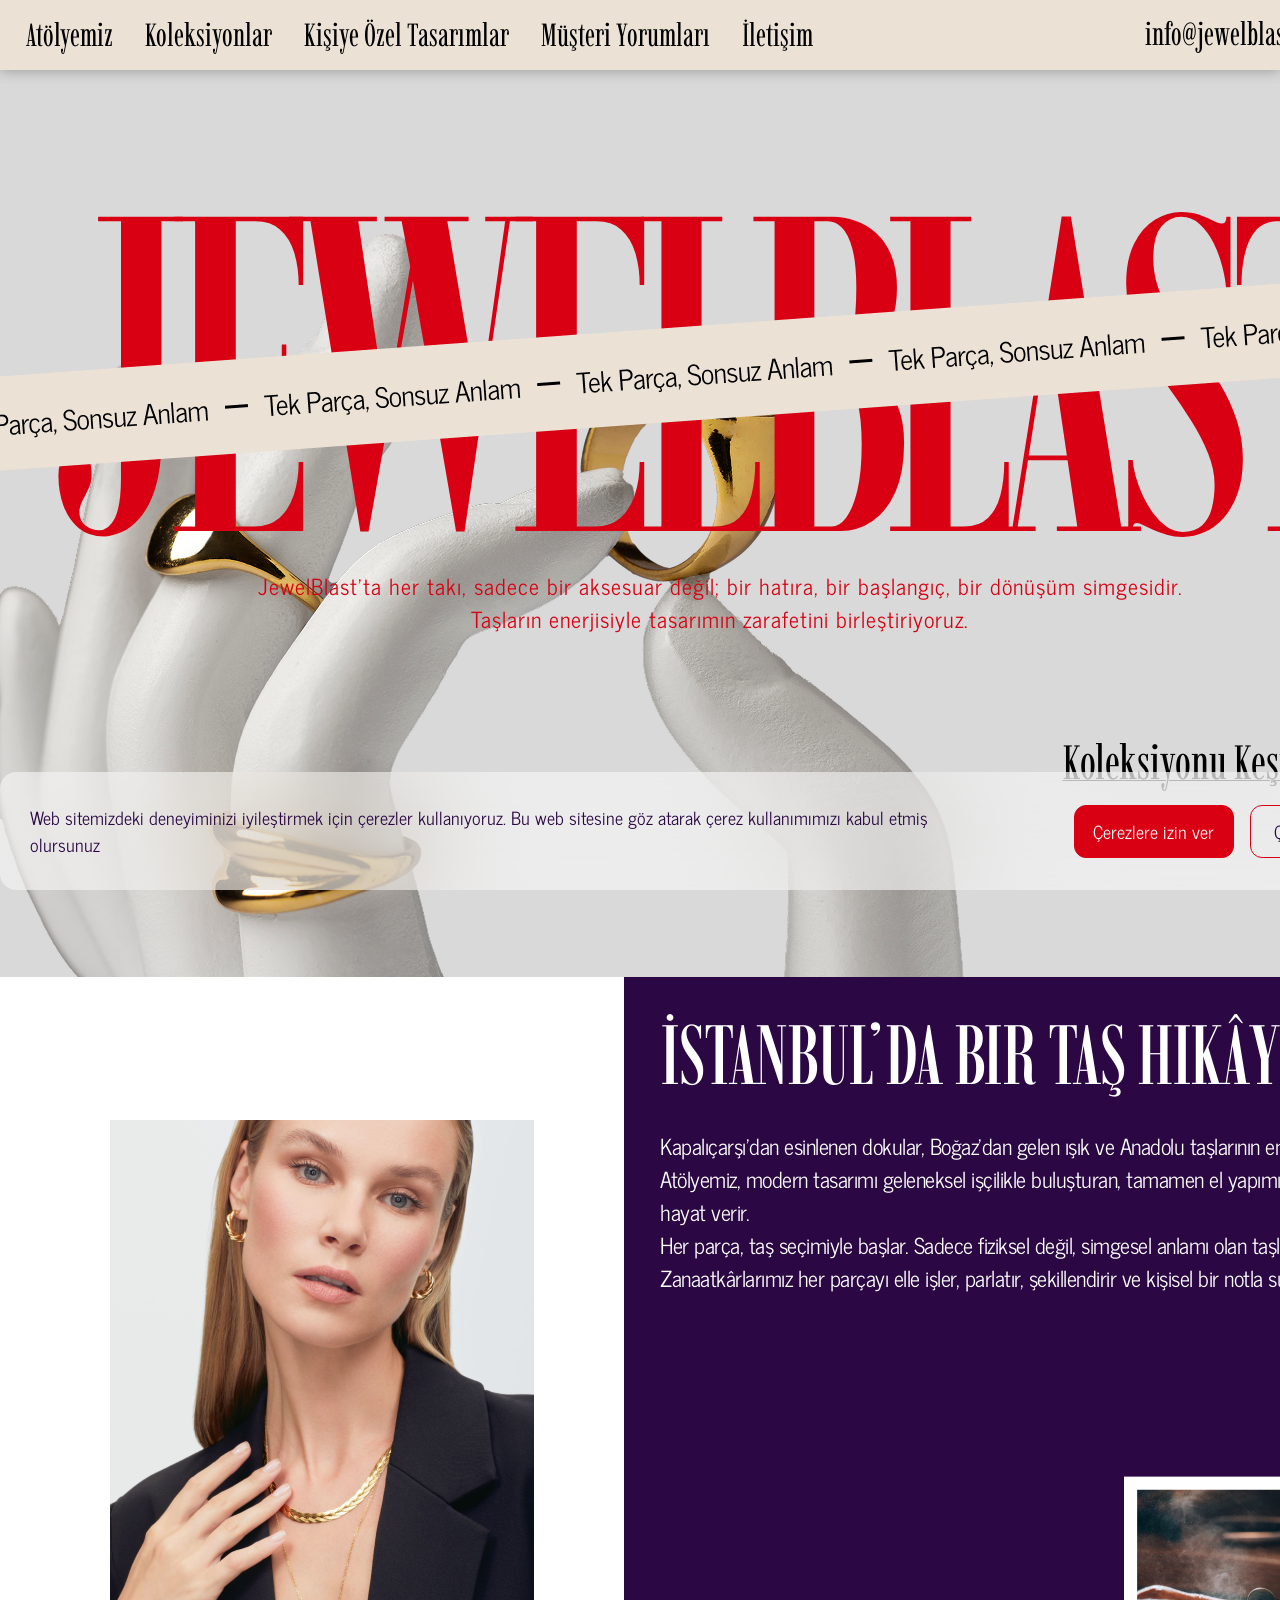
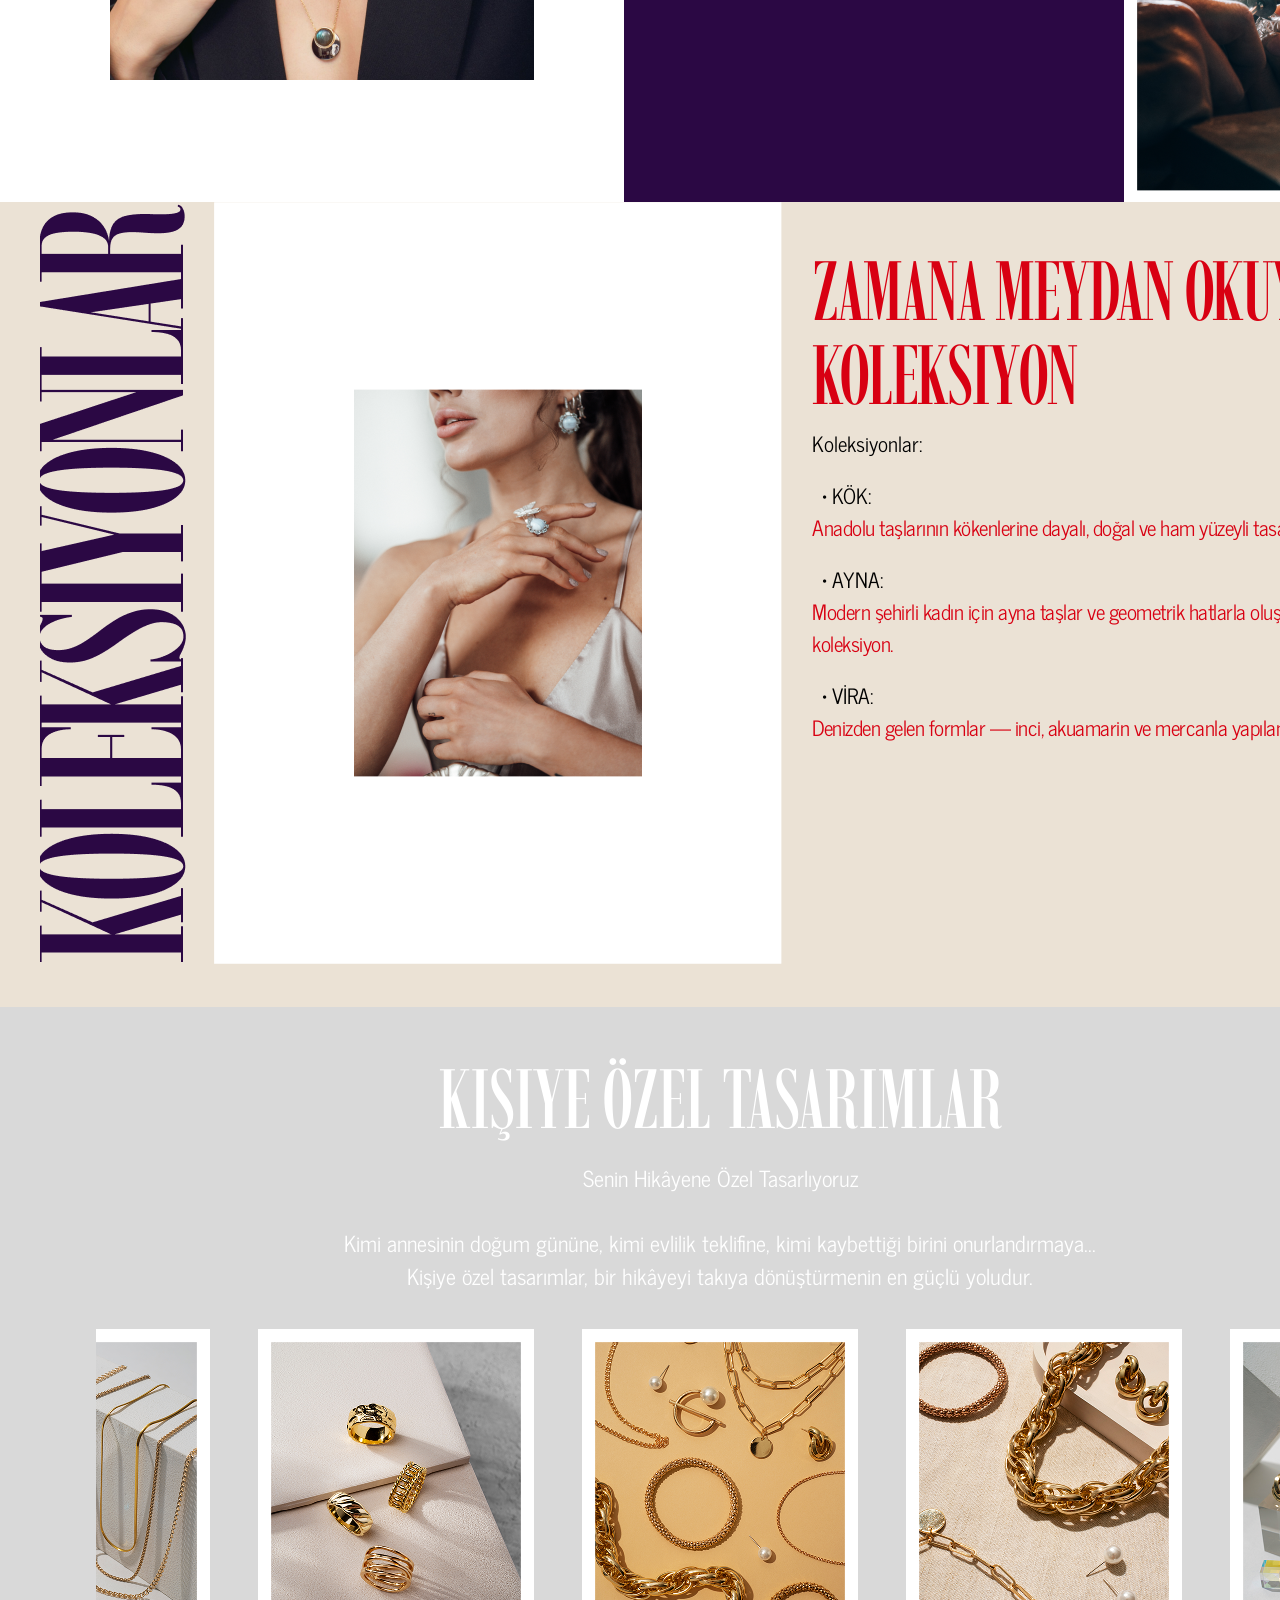
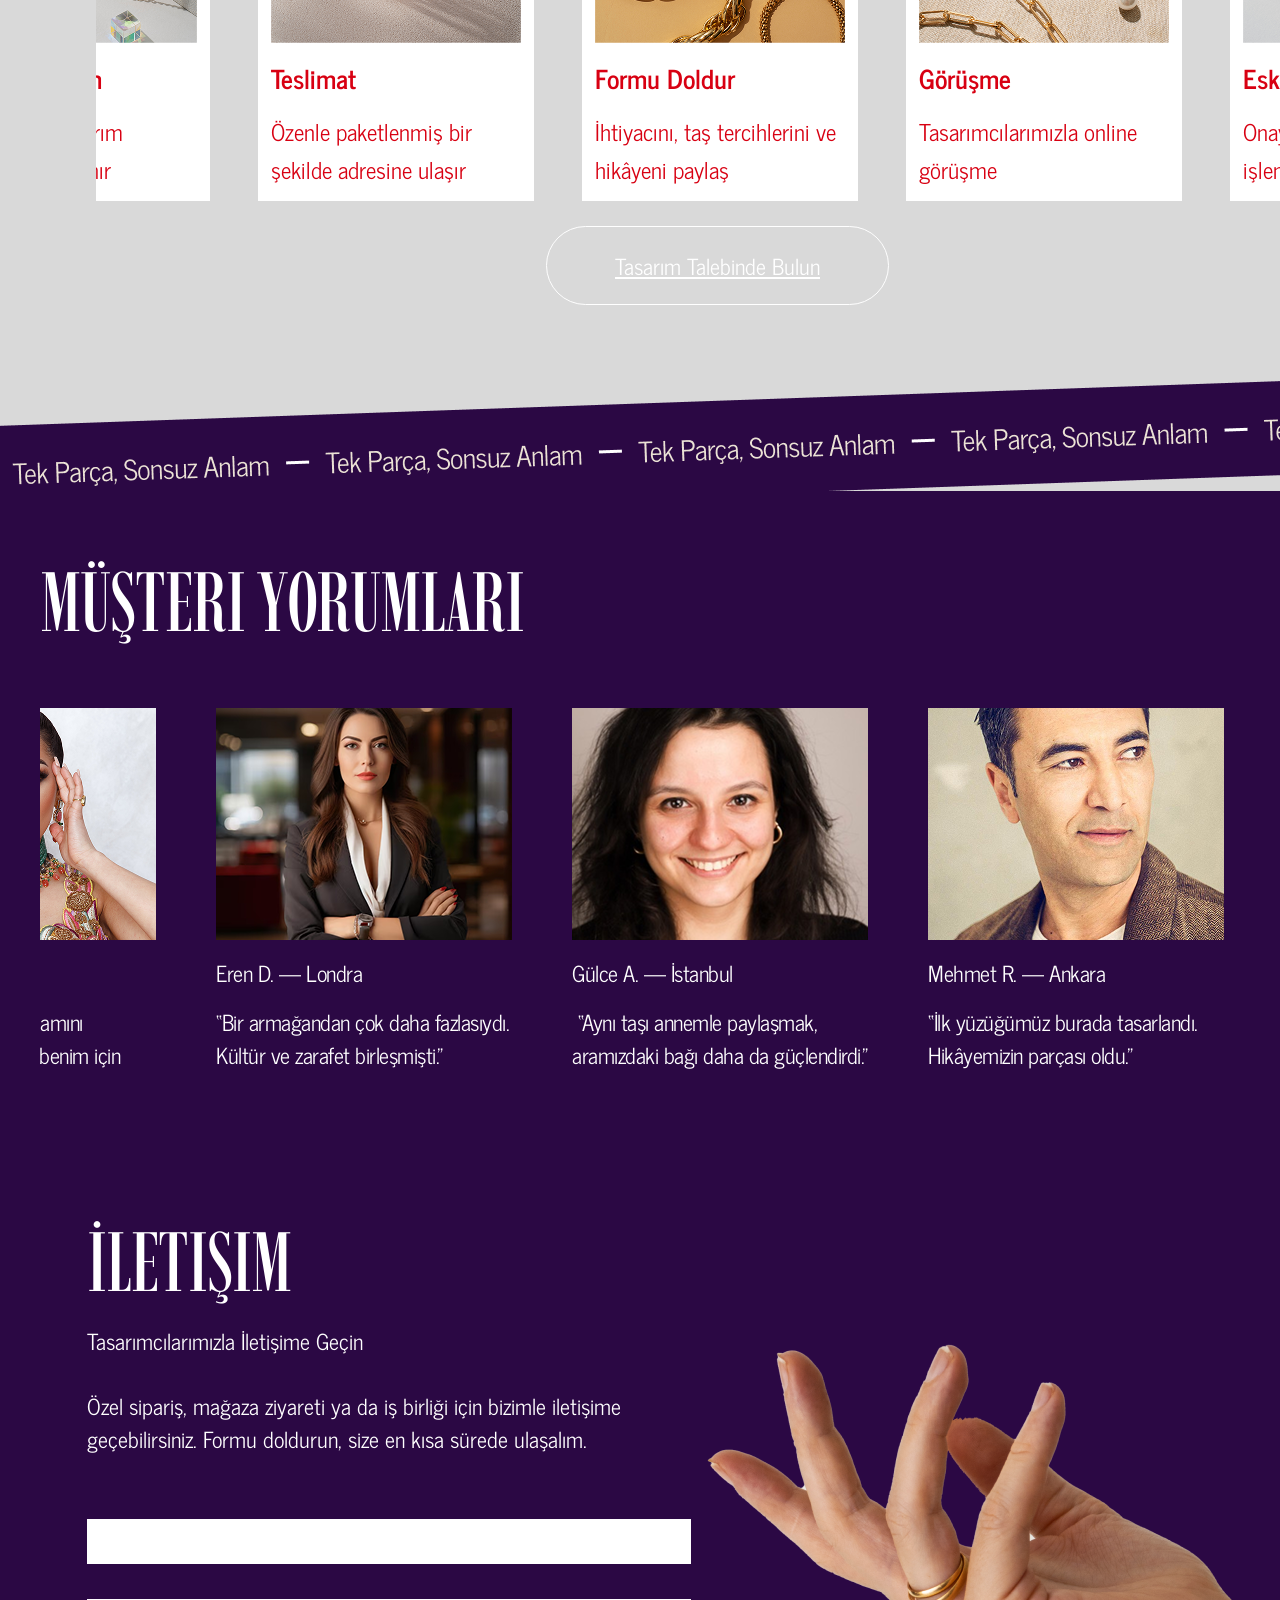
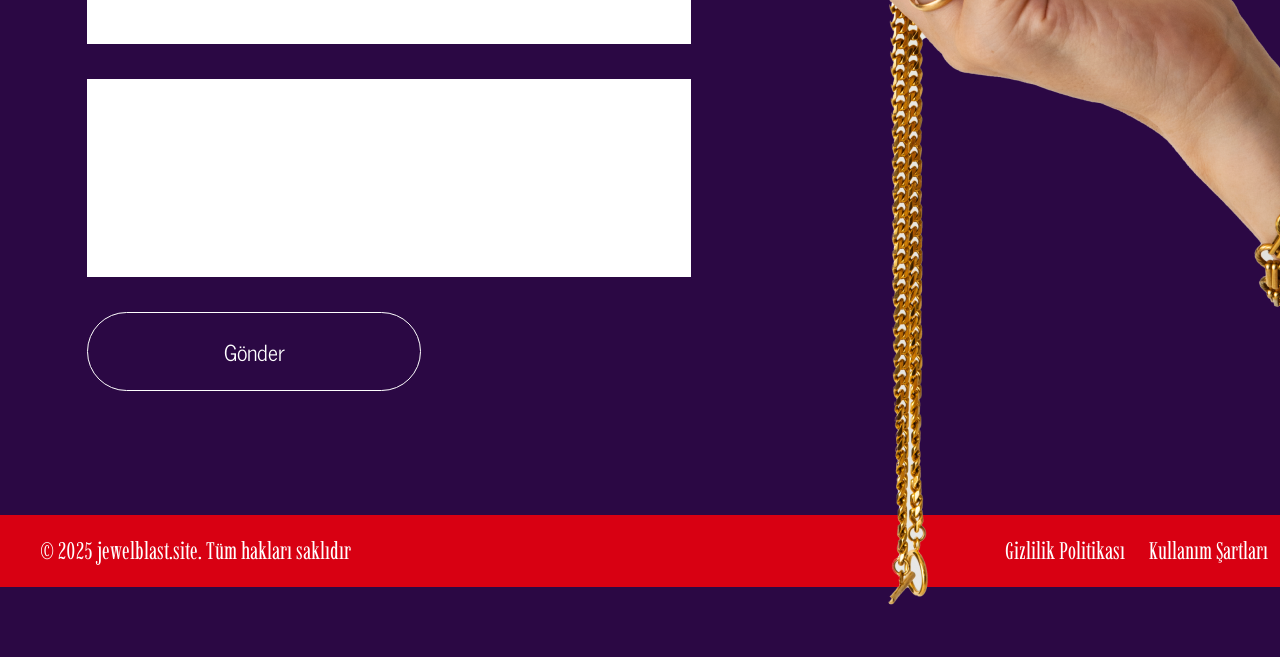
<file: index.html>
<!DOCTYPE html>
<html lang="en">
  <head>
    <meta charset="UTF-8" />
    <meta name="viewport" content="width=device-width, initial-scale=1.0" />
    <meta
      name="description"
      content="JewelBlast, İstanbul merkezli butik takı atölyesidir. Doğal taşlarla kişisel ve anlamlı tasarımlar sunar. Özgün, zamansız, kişiye özel takılar."
    />
    <meta
      name="keywords"
      content="JewelBlast, el yapımı takı, kişiye özel yüzük, doğal taş kolye, İstanbul takı atölyesi, zarif tasarım"
    />
    <meta name="author" content="JewelBlast Atelier" />
    <meta name="robots" content="index, follow" />
    <link rel="canonical" href="https://jewelblast.site" />

    <title>JewelBlast</title>
    <link rel="icon" href="img/Frame 39924.jpg" />

    <link rel="stylesheet" type="text/css" href="slick/slick.css" />
    <link rel="stylesheet" href="css/main.css" />
  </head>

  <body>
    <div id="cookie-popup" class="w-u-cookie-popup">
      <div class="w-u-cookie-popup-container">
        <p class="w-u-cookie-popup-text-two">
          Web sitemizdeki deneyiminizi iyileştirmek için çerezler kullanıyoruz.
          Bu web sitesine göz atarak çerez kullanımımızı kabul etmiş olursunuz
        </p>
        <div class="w-u-cookie-button-container">
          <button id="accept-cookies" class="w-u-cookie-button">
            Çerezlere izin ver
          </button>
          <button id="decline-cookies" class="w-u-cookie-button">
            Çerezleri reddet
          </button>
        </div>
      </div>
    </div>
    <header class="w-u-header">
      <div class="w-u-header-background"></div>
      <nav class="w-u-navigation">
        <ul class="w-u-navigation-list">
          <li class="w-u-navigation-item">
            <a href="/" class="w-u-navigation-link">Giriş</a>
          </li>
          <li class="w-u-navigation-item">
            <a href="/#about" class="w-u-navigation-link">Atölyemiz</a>
          </li>
          <li class="w-u-navigation-item">
            <a href="/#why" class="w-u-navigation-link">Koleksiyonlar</a>
          </li>
          <li class="w-u-navigation-item">
            <a href="/#uniqueness" class="w-u-navigation-link"
              >Kişiye Özel Tasarımlar</a
            >
          </li>

          <li class="w-u-navigation-item">
            <a href="/#reviews" class="w-u-navigation-link"
              >Müşteri Yorumları</a
            >
          </li>

          <li class="w-u-navigation-item">
            <a href="/#features" class="w-u-navigation-link">İletişim</a>
          </li>
          <li class="w-u-navigation-item">
            <a class="w-u-navigation-img" href="mailto:info@jewelblast.site"
              >info@jewelblast.site</a
            >
          </li>
        </ul>

        <div class="w-u-header-button-wrapper">
          <a href="/" class="w-u-policy-terms-header-icon-menu">
            <img href="/" class="w-u-title-img" />
          </a>

          <button type="button" class="w-u-header-icon-button" data-menu-button>
            <img
              class="w-u-header-icon w-u-header-icon-menu"
              src="img/header/Group.png"
              alt="menu "
            />

            <svg
              class="w-u-header-icon w-u-header-icon-close"
              viewBox="0 0 20 20"
              style="width: 32px; height: 32px; margin: -10px 0px 0 0"
            >
              <path
                fill-rule="evenodd"
                clip-rule="evenodd"
                d="M17.0303 6.96967C17.3232 7.26256 17.3232 7.73744 17.0303 8.03033L13.0607 12L17.0303 15.9697C17.3232 16.2626 17.3232 16.7374 17.0303 17.0303C16.7374 17.3232 16.2626 17.3232 15.9697 17.0303L12 13.0607L8.03033 17.0303C7.73744 17.3232 7.26256 17.3232 6.96967 17.0303C6.67678 16.7374 6.67678 16.2626 6.96967 15.9697L10.9393 12L6.96967 8.03033C6.67678 7.73744 6.67678 7.26256 6.96967 6.96967C7.26256 6.67678 7.73744 6.67678 8.03033 6.96967L12 10.9393L15.9697 6.96967C16.2626 6.67678 16.7374 6.67678 17.0303 6.96967Z"
                fill="rgba(255, 255, 255, 1)"
              />
            </svg>
          </button>
        </div>
      </nav>
    </header>

    <main>
      <section class="w-u-home" id="home">
        <div class="w-u-home-container">
          <div class="w-u-home-container-top">
            <p class="w-u-home-title">jewelblast.</p>
            <p class="w-u-home-text">
              JewelBlast’ta her takı, sadece bir aksesuar değil; bir hatıra, bir
              başlangıç, bir dönüşüm simgesidir. <br />Taşların enerjisiyle
              tasarımın zarafetini birleştiriyoruz.
            </p>
            <img class="w-u-home-img" src="/img/home/Interaction.png" alt="" />
            <a class="w-u-home-button-link" href="#">
              <p>Koleksiyonu Keşfet</p>
              <img
                class="w-u-home-button-image"
                src="./img/home/Arrow 1.png"
                alt="button"
              />
            </a>
          </div>
        </div>
      </section>
      <section class="w-u-about" id="about">
        <div class="w-u-about-container">
          <h2 class="w-u-about-title">İstanbul’da Bir Taş Hikâyesi</h2>
          <p class="w-u-about-text">
            Kapalıçarşı’dan esinlenen dokular, Boğaz’dan gelen ışık ve Anadolu
            taşlarının enerjisi… <br />Atölyemiz, modern tasarımı geleneksel
            işçilikle buluşturan, tamamen el yapımı koleksiyonlara hayat verir.
            <br />Her parça, taş seçimiyle başlar. Sadece fiziksel değil,
            simgesel anlamı olan taşlar kullanırız. Zanaatkârlarımız her parçayı
            elle işler, parlatır, şekillendirir ve kişisel bir notla sunar.
          </p>
        </div>
      </section>
      <article class="w-u-why" id="why">
        <span style="display: none"
          >Generated: 2025-04-30, Hash: w-u-qk39fd-w-u-7xzxcgfnf</span
        >

        <div class="w-u-why-container">
          <h2 class="w-u-about-title w-u-why-q">
            Zamana Meydan Okuyan 3 Koleksiyon
          </h2>
          <p class="w-u-why-text-q">Koleksiyonlar:</p>
          <dl class="w-u-why-list">
            <div class="w-u-why-item">
              <dt class="w-u-why-text-bold">• KÖK:</dt>
              <dd class="w-u-why-text">
                Anadolu taşlarının kökenlerine dayalı, doğal ve ham yüzeyli
                tasarımlar.
              </dd>
            </div>
            <div class="w-u-why-item">
              <dt class="w-u-why-text-bold">• AYNA:</dt>
              <dd class="w-u-why-text">
                Modern şehirli kadın için ayna taşlar ve geometrik hatlarla
                oluşturulan koleksiyon.
              </dd>
            </div>
            <div class="w-u-why-item">
              <dt class="w-u-why-text-bold">• VİRA: </dt>
              <dd class="w-u-why-text">
                Denizden gelen formlar — inci, akuamarin ve mercanla yapılan yaz
                serisi.
              </dd>
            </div>
          </dl>
        </div>
      </article>
      <section class="w-u-uniqueness" id="uniqueness">
        <div class="w-u-uniqueness-container">
          <h2 class="w-u-about-title w-u-uniqueness-t">
            Kişiye Özel Tasarımlar
          </h2>
          <p class="w-u-uniqueness-text-bold-q">
            Senin Hikâyene Özel Tasarlıyoruz
          </p>
          <p class="w-u-uniqueness-text-q">
            Kimi annesinin doğum gününe, kimi evlilik teklifine, kimi kaybettiği
            birini onurlandırmaya... <br />Kişiye özel tasarımlar, bir hikâyeyi
            takıya dönüştürmenin en güçlü yoludur.
          </p>
          <ul class="w-u-uniqueness-list">
            <li class="w-u-uniqueness-item">
              <figure class="w-u-uniqueness-img">
                <img
                  class="w-u-uniqueness-img"
                  src="/img/uniqueness/Images (1).png"
                  alt=""
                />
              </figure>
              <p class="w-u-uniqueness-text-bold">Formu Doldur </p>
              <p class="w-u-uniqueness-text">
                İhtiyacını, taş tercihlerini ve hikâyeni paylaş
              </p>
            </li>
            <li class="w-u-uniqueness-item">
              <figure class="w-u-uniqueness-img">
                <img
                  class="w-u-uniqueness-img"
                  src="/img/uniqueness/Images (2).png"
                  alt=""
                />
              </figure>
              <p class="w-u-uniqueness-text-bold">Görüşme</p>
              <p class="w-u-uniqueness-text">
                Tasarımcılarımızla online görüşme
              </p>
            </li>
            <li class="w-u-uniqueness-item">
              <figure class="w-u-uniqueness-img">
                <img
                  class="w-u-uniqueness-img"
                  src="/img/uniqueness/Images (3).png"
                  alt=""
                />
              </figure>
              <p class="w-u-uniqueness-text-bold">Eskiz & Üretim</p>
              <p class="w-u-uniqueness-text">
                Onayladığın tasarım işlenmeye başlanır
              </p>
            </li>
            <li class="w-u-uniqueness-item">
              <figure class="w-u-uniqueness-img">
                <img
                  class="w-u-uniqueness-img"
                  src="/img/uniqueness/Images (4).png"
                  alt=""
                />
              </figure>
              <p class="w-u-uniqueness-text-bold">Teslimat</p>
              <p class="w-u-uniqueness-text">
                Özenle paketlenmiş bir şekilde adresine ulaşır
              </p>
            </li>
          </ul>
          <div class="w-u-uniqueness-link-w">
            <a class="w-u-uniqueness-link" href="#">
              Tasarım Talebinde Bulun
            </a>
          </div>
        </div>
      </section>
      <section class="w-u-reviews" id="reviews">
        <div class="w-u-reviews-container">
          <h2 class="w-u-about-title">Müşteri Yorumları</h2>
          <div class="w-u-reviews-list">
            <div class="w-u-reviews-item">
              <img class="w-u-reviews-img" src="/img/reviews/image (1).png" />
              <p class="w-u-reviews-text-bold">Gülce A. — İstanbul</p>
              <p class="w-u-reviews-text">
                 “Aynı taşı annemle paylaşmak, aramızdaki bağı daha da
                güçlendirdi.”
              </p>
            </div>
            <div class="w-u-reviews-item">
              <img class="w-u-reviews-img" src="/img/reviews/image (2).png" />
              <p class="w-u-reviews-text-bold">Mehmet R. — Ankara</p>
              <p class="w-u-reviews-text">
                “İlk yüzüğümüz burada tasarlandı. Hikâyemizin parçası oldu.”
              </p>
            </div>
            <div class="w-u-reviews-item">
              <img class="w-u-reviews-img" src="/img/reviews/image (3).png" />
              <p class="w-u-reviews-text-bold">Seda K. — İzmir</p>
              <p class="w-u-reviews-text">
                “Taşı bana sordular, anlamını araştırdılar. Gerçekten benim için
                yapılmış gibiydi.”
              </p>
            </div>
            <div class="w-u-reviews-item">
              <img class="w-u-reviews-img" src="/img/reviews/image (4).png" />
              <p class="w-u-reviews-text-bold">Eren D. — Londra</p>
              <p class="w-u-reviews-text">
                “Bir armağandan çok daha fazlasıydı. Kültür ve zarafet
                birleşmişti.”
              </p>
            </div>
          </div>
        </div>
      </section>

      <section class="w-u-features" id="features">
        <div class="w-u-features-container">
          <h2 class="w-u-about-title">İletişim</h2>
          <p class="w-u-features-text-bold">
            Tasarımcılarımızla İletişime Geçin
          </p>
          <p class="w-u-features-text-bold-q">
            Özel sipariş, mağaza ziyareti ya da iş birliği için bizimle
            iletişime geçebilirsiniz. Formu doldurun, size en kısa sürede
            ulaşalım.
          </p>
          <div class="w-u-features-div">
            <form
              class="w-u-features-form"
              action="info@jewelblast.site"
              method="POST"
              enctype="text/plain"
            >
              <input
                class="w-u-features-input"
                type="text"
                name="name"
                placeholder="Adınız"
                required
              />
              <input
                class="w-u-features-input"
                type="email"
                name="email"
                placeholder="E-posta adresiniz"
                required
              />
              <textarea
                class="w-u-features-input w-u-features-textarea"
                name="message"
                placeholder="Mesajınız (lokasyon, iş türü, tarih aralığı vb.)"
                required
              ></textarea>
              <button class="w-u-features-button" type="submit">Gönder</button>
            </form>
          </div>
        </div>
      </section>
    </main>
    <footer class="w-u-footer-q">
      <div
        class="w-u-footer"
        style="
          margin: auto;
          background: rgba(216, 0, 18, 1);
          color: rgba(255, 255, 255, 1);
        "
      >
        <div class="w-u-footer-container">
          <div class="w-u-footer-wrapper">
            <a class="w-u-footer-text w-u-footer-text-q" href="/policy.html"
              >Gizlilik Politikası</a
            >
            <a class="w-u-footer-text w-u-footer-text-q" href="/terms.html">
              Kullanım Şartları
            </a>
            <a class="w-u-footer-text w-u-footer-text-q" href="/cookies.html"
              >Çerez Politikası
            </a>
          </div>
          <p class="w-u-footer-copyright">
            © 2025 jewelblast.site. Tüm hakları saklıdır
          </p>
        </div>
      </div>
    </footer>

    <script src="js/mobile-menu.js"></script>
    <script src="js/jquery-loc-w-u-0.js"></script>
    <script type="text/javascript" src="slick/slick.min.js"></script>
    <script src="js/slick.js"></script>
  </body>
</html>
</file>
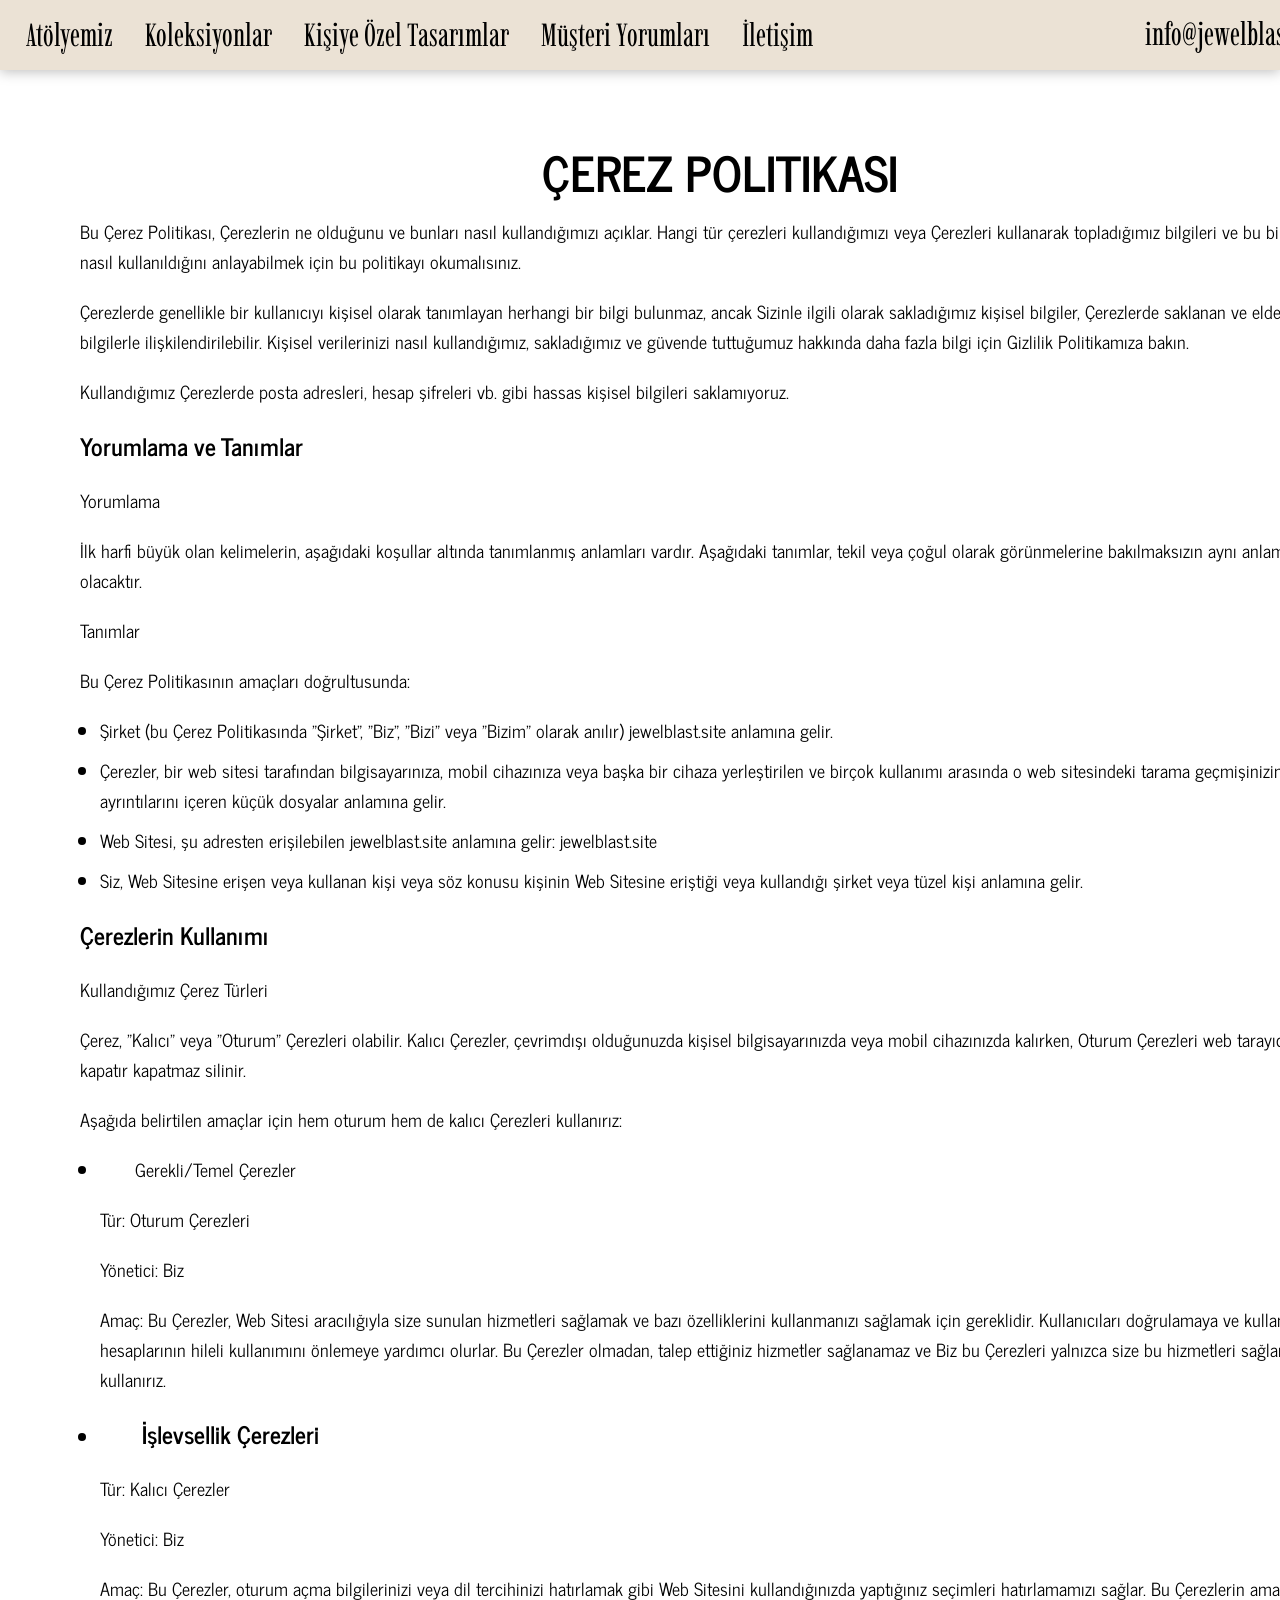
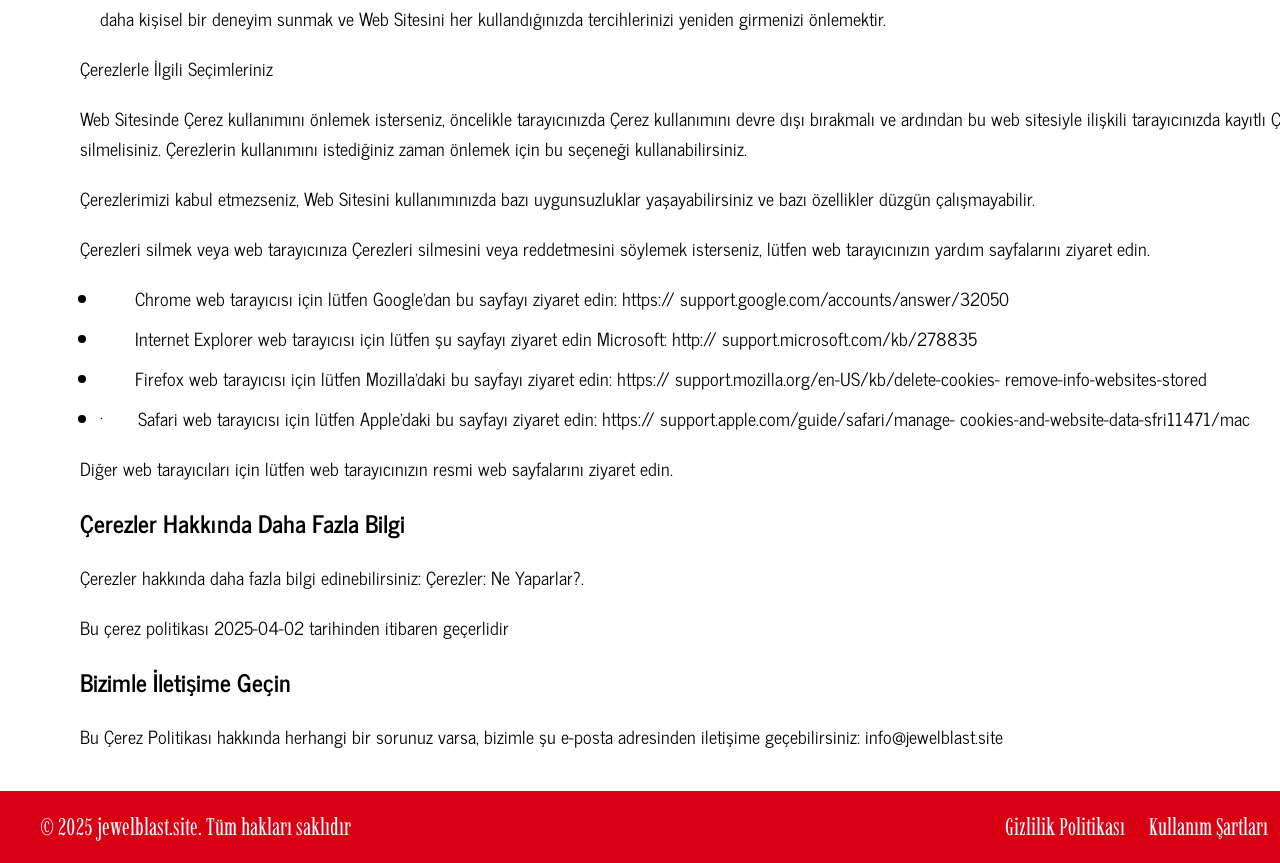
<file: cookies.html>
<!DOCTYPE html>
<html lang="en">
  <head>
    <meta charset="UTF-8" />
    <meta name="viewport" content="width=device-width, initial-scale=1.0" />

    <title>JewelBlast</title>
    <link rel="icon" href="img/Frame 39924.jpg" />

    <link rel="stylesheet" type="text/css" href="slick/slick.css" />
    <link rel="stylesheet" href="css/main.css" />
  </head>

  <body>
    <header class="w-u-header">
      <div class="w-u-header-background"></div>
      <nav class="w-u-navigation">
        <ul class="w-u-navigation-list">
          <li class="w-u-navigation-item">
            <a href="/" class="w-u-navigation-link">Giriş</a>
          </li>
          <li class="w-u-navigation-item">
            <a href="/#about" class="w-u-navigation-link">Atölyemiz</a>
          </li>
          <li class="w-u-navigation-item">
            <a href="/#why" class="w-u-navigation-link">Koleksiyonlar</a>
          </li>
          <li class="w-u-navigation-item">
            <a href="/#uniqueness" class="w-u-navigation-link"
              >Kişiye Özel Tasarımlar</a
            >
          </li>

          <li class="w-u-navigation-item">
            <a href="/#reviews" class="w-u-navigation-link"
              >Müşteri Yorumları</a
            >
          </li>

          <li class="w-u-navigation-item">
            <a href="/#features" class="w-u-navigation-link">İletişim</a>
          </li>
          <li class="w-u-navigation-item">
            <a class="w-u-navigation-img" href="mailto:info@jewelblast.site"
              >info@jewelblast.site</a
            >
          </li>
        </ul>

        <div class="w-u-header-button-wrapper">
          <a href="/" class="w-u-policy-terms-header-icon-menu">
            <img href="/" class="w-u-title-img" />
          </a>

          <button type="button" class="w-u-header-icon-button" data-menu-button>
            <img
              class="w-u-header-icon w-u-header-icon-menu"
              src="img/header/Group.png"
              alt="menu "
            />

            <svg
              class="w-u-header-icon w-u-header-icon-close"
              viewBox="0 0 20 20"
              style="width: 32px; height: 32px; margin: -10px 0px 0 0"
            >
              <path
                fill-rule="evenodd"
                clip-rule="evenodd"
                d="M17.0303 6.96967C17.3232 7.26256 17.3232 7.73744 17.0303 8.03033L13.0607 12L17.0303 15.9697C17.3232 16.2626 17.3232 16.7374 17.0303 17.0303C16.7374 17.3232 16.2626 17.3232 15.9697 17.0303L12 13.0607L8.03033 17.0303C7.73744 17.3232 7.26256 17.3232 6.96967 17.0303C6.67678 16.7374 6.67678 16.2626 6.96967 15.9697L10.9393 12L6.96967 8.03033C6.67678 7.73744 6.67678 7.26256 6.96967 6.96967C7.26256 6.67678 7.73744 6.67678 8.03033 6.96967L12 10.9393L15.9697 6.96967C16.2626 6.67678 16.7374 6.67678 17.0303 6.96967Z"
                fill="rgba(255, 255, 255, 1)"
              />
            </svg>
          </button>
        </div>
      </nav>
    </header>

    <main>
      <section>
        <div class="w-u-container">
          <h1>Çerez Politikası</h1>

          <p>
            Bu Çerez Politikası, Çerezlerin ne olduğunu ve bunları nasıl
            kullandığımızı açıklar. Hangi tür çerezleri kullandığımızı veya
            Çerezleri kullanarak topladığımız bilgileri ve bu bilgilerin nasıl
            kullanıldığını anlayabilmek için bu politikayı okumalısınız.
          </p>

          <p>
            Çerezlerde genellikle bir kullanıcıyı kişisel olarak tanımlayan
            herhangi bir bilgi bulunmaz, ancak Sizinle ilgili olarak
            sakladığımız kişisel bilgiler, Çerezlerde saklanan ve elde edilen
            bilgilerle ilişkilendirilebilir. Kişisel verilerinizi nasıl
            kullandığımız, sakladığımız ve güvende tuttuğumuz hakkında daha
            fazla bilgi için Gizlilik Politikamıza bakın.
          </p>

          <p>
            Kullandığımız Çerezlerde posta adresleri, hesap şifreleri vb. gibi
            hassas kişisel bilgileri saklamıyoruz.
          </p>

          <h2>Yorumlama ve Tanımlar</h2>

          <h3>Yorumlama</h3>
          <p>
            İlk harfi büyük olan kelimelerin, aşağıdaki koşullar altında
            tanımlanmış anlamları vardır. Aşağıdaki tanımlar, tekil veya çoğul
            olarak görünmelerine bakılmaksızın aynı anlama sahip olacaktır.
          </p>

          <h3>Tanımlar</h3>
          <p>Bu Çerez Politikasının amaçları doğrultusunda:</p>
          <ul>
            <li>
              Şirket (bu Çerez Politikasında "Şirket", "Biz", "Bizi" veya
              "Bizim" olarak anılır) jewelblast.site anlamına gelir.
            </li>
            <li>
              Çerezler, bir web sitesi tarafından bilgisayarınıza, mobil
              cihazınıza veya başka bir cihaza yerleştirilen ve birçok kullanımı
              arasında o web sitesindeki tarama geçmişinizin ayrıntılarını
              içeren küçük dosyalar anlamına gelir.
            </li>
            <li>
              Web Sitesi, şu adresten erişilebilen jewelblast.site anlamına
              gelir:

              <a href="https://jewelblast.site">jewelblast.site</a>
            </li>
            <li>
              Siz, Web Sitesine erişen veya kullanan kişi veya söz konusu
              kişinin Web Sitesine eriştiği veya kullandığı şirket veya tüzel
              kişi anlamına gelir.
            </li>
          </ul>

          <h2>Çerezlerin Kullanımı</h2>

          <h3>Kullandığımız Çerez Türleri</h3>
          <p>
            Çerez, "Kalıcı" veya "Oturum" Çerezleri olabilir. Kalıcı Çerezler,
            çevrimdışı olduğunuzda kişisel bilgisayarınızda veya mobil
            cihazınızda kalırken, Oturum Çerezleri web tarayıcınızı kapatır
            kapatmaz silinir.
          </p>
          <p>
            Aşağıda belirtilen amaçlar için hem oturum hem de kalıcı Çerezleri
            kullanırız:
          </p>

          <ul>
            <li>
              <h3>       Gerekli/Temel Çerezler</h3>
              <p>Tür: Oturum Çerezleri</p>
              <p>Yönetici: Biz</p>

              <p>
                Amaç: Bu Çerezler, Web Sitesi aracılığıyla size sunulan
                hizmetleri sağlamak ve bazı özelliklerini kullanmanızı sağlamak
                için gereklidir. Kullanıcıları doğrulamaya ve kullanıcı
                hesaplarının hileli kullanımını önlemeye yardımcı olurlar. Bu
                Çerezler olmadan, talep ettiğiniz hizmetler sağlanamaz ve Biz bu
                Çerezleri yalnızca size bu hizmetleri sağlamak için kullanırız.
              </p>
            </li>
            <li>
              <h2>       İşlevsellik Çerezleri</h2>
              <p>Tür: Kalıcı Çerezler</p>
              <p>Yönetici: Biz</p>
              <p>
                Amaç: Bu Çerezler, oturum açma bilgilerinizi veya dil
                tercihinizi hatırlamak gibi Web Sitesini kullandığınızda
                yaptığınız seçimleri hatırlamamızı sağlar. Bu Çerezlerin amacı,
                Size daha kişisel bir deneyim sunmak ve Web Sitesini her
                kullandığınızda tercihlerinizi yeniden girmenizi önlemektir.
              </p>
            </li>
          </ul>

          <h3>Çerezlerle İlgili Seçimleriniz</h3>
          <p>
            Web Sitesinde Çerez kullanımını önlemek isterseniz, öncelikle
            tarayıcınızda Çerez kullanımını devre dışı bırakmalı ve ardından bu
            web sitesiyle ilişkili tarayıcınızda kayıtlı Çerezleri silmelisiniz.
            Çerezlerin kullanımını istediğiniz zaman önlemek için bu seçeneği
            kullanabilirsiniz.
          </p>
          <p>
            Çerezlerimizi kabul etmezseniz, Web Sitesini kullanımınızda bazı
            uygunsuzluklar yaşayabilirsiniz ve bazı özellikler düzgün
            çalışmayabilir.
          </p>
          <p>
            Çerezleri silmek veya web tarayıcınıza Çerezleri silmesini veya
            reddetmesini söylemek isterseniz, lütfen web tarayıcınızın yardım
            sayfalarını ziyaret edin.
          </p>
          <ul>
            <li>
                     Chrome web tarayıcısı için lütfen Google'dan bu sayfayı
              ziyaret edin:
              <a href="https://support.google.com/accounts/answer/32050"
                >https:// support.google.com/accounts/answer/32050
              </a>
            </li>

            <li>
                     Internet Explorer web tarayıcısı için lütfen şu sayfayı
              ziyaret edin Microsoft:
              <a href="http://support.microsoft.com/kb/278835"
                >http:// support.microsoft.com/kb/278835</a
              >
            </li>
            <li>
                     Firefox web tarayıcısı için lütfen Mozilla'daki bu sayfayı
              ziyaret edin:

              <a
                href=" https://support.mozilla.org/en-US/kb/delete-cookies-remove-info-websites-stored"
              >
                https:// support.mozilla.org/en-US/kb/delete-cookies-
                remove-info-websites-stored</a
              >
            </li>
            <li>
              ·       Safari web tarayıcısı için lütfen Apple'daki bu sayfayı
              ziyaret edin:

              <a
                href=" https://support.apple.com/guide/safari/manage-cookies-and-website-data-sfri11471/mac
"
              >
                https:// support.apple.com/guide/safari/manage-
                cookies-and-website-data-sfri11471/mac
              </a>
            </li>
          </ul>
          <p>
            Diğer web tarayıcıları için lütfen web tarayıcınızın resmi web
            sayfalarını ziyaret edin.
          </p>

          <h2>Çerezler Hakkında Daha Fazla Bilgi</h2>
          <p>
            Çerezler hakkında daha fazla bilgi edinebilirsiniz: Çerezler: Ne
            Yaparlar?.
          </p>
          <p>Bu çerez politikası 2025-04-02 tarihinden itibaren geçerlidir</p>

          <h2>Bizimle İletişime Geçin</h2>
          <p>
            Bu Çerez Politikası hakkında herhangi bir sorunuz varsa, bizimle şu
            e-posta adresinden iletişime geçebilirsiniz:

            <a href="mailto:info@jewelblast.site">info@jewelblast.site</a>
          </p>
        </div>
      </section>
    </main>
    <footer
      class="w-u-footer"
      style="
        margin: auto;
        background: rgba(216, 0, 18, 1);
        color: rgba(255, 255, 255, 1);
      "
    >
      <div class="w-u-footer-container">
        <div class="w-u-footer-wrapper">
          <a class="w-u-footer-text" href="/policy.html">Gizlilik Politikası</a>
          <a class="w-u-footer-text" href="/terms.html"> Kullanım Şartları </a>
          <a class="w-u-footer-text" href="/cookies.html">Çerez Politikası </a>
        </div>
        <p class="w-u-footer-copyright">
          © 2025 jewelblast.site. Tüm hakları saklıdır
        </p>
      </div>
    </footer>
    <script src="js/mobile-menu.js"></script>
  </body>
</html>
</file>
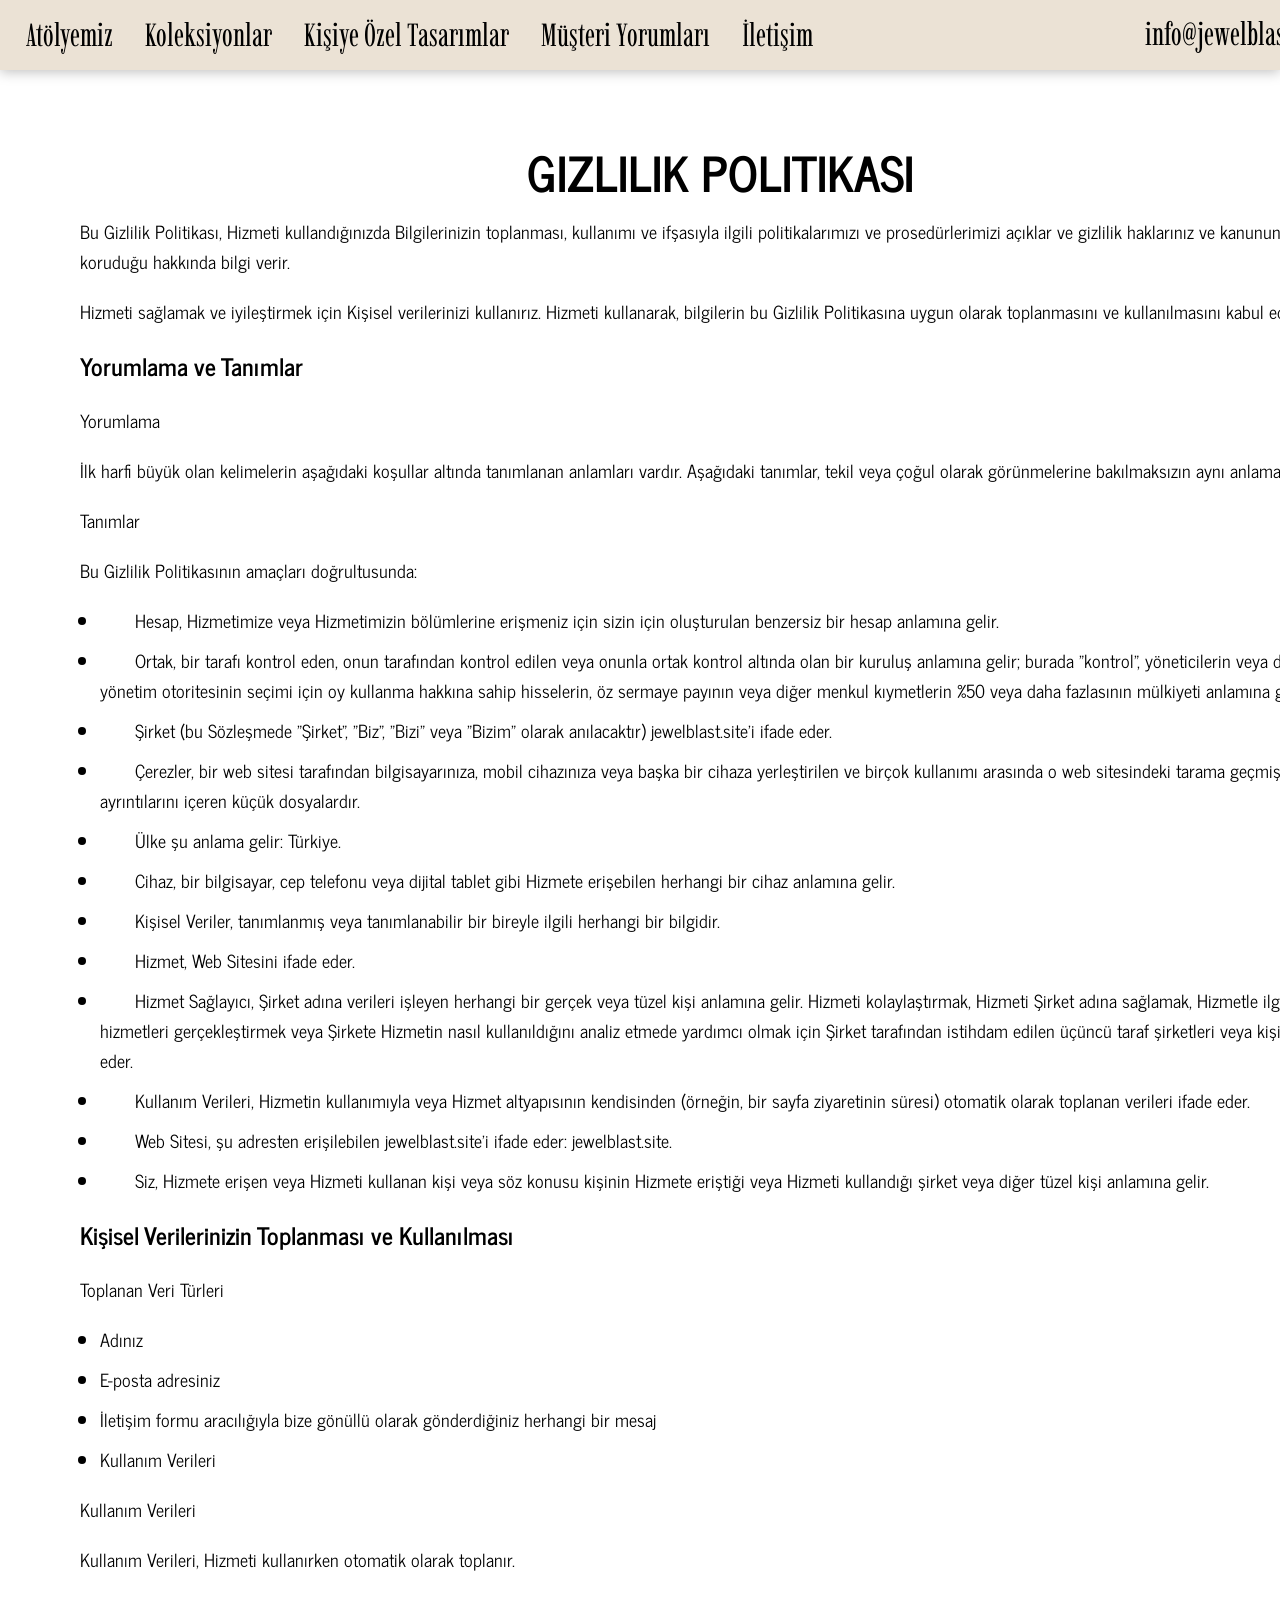
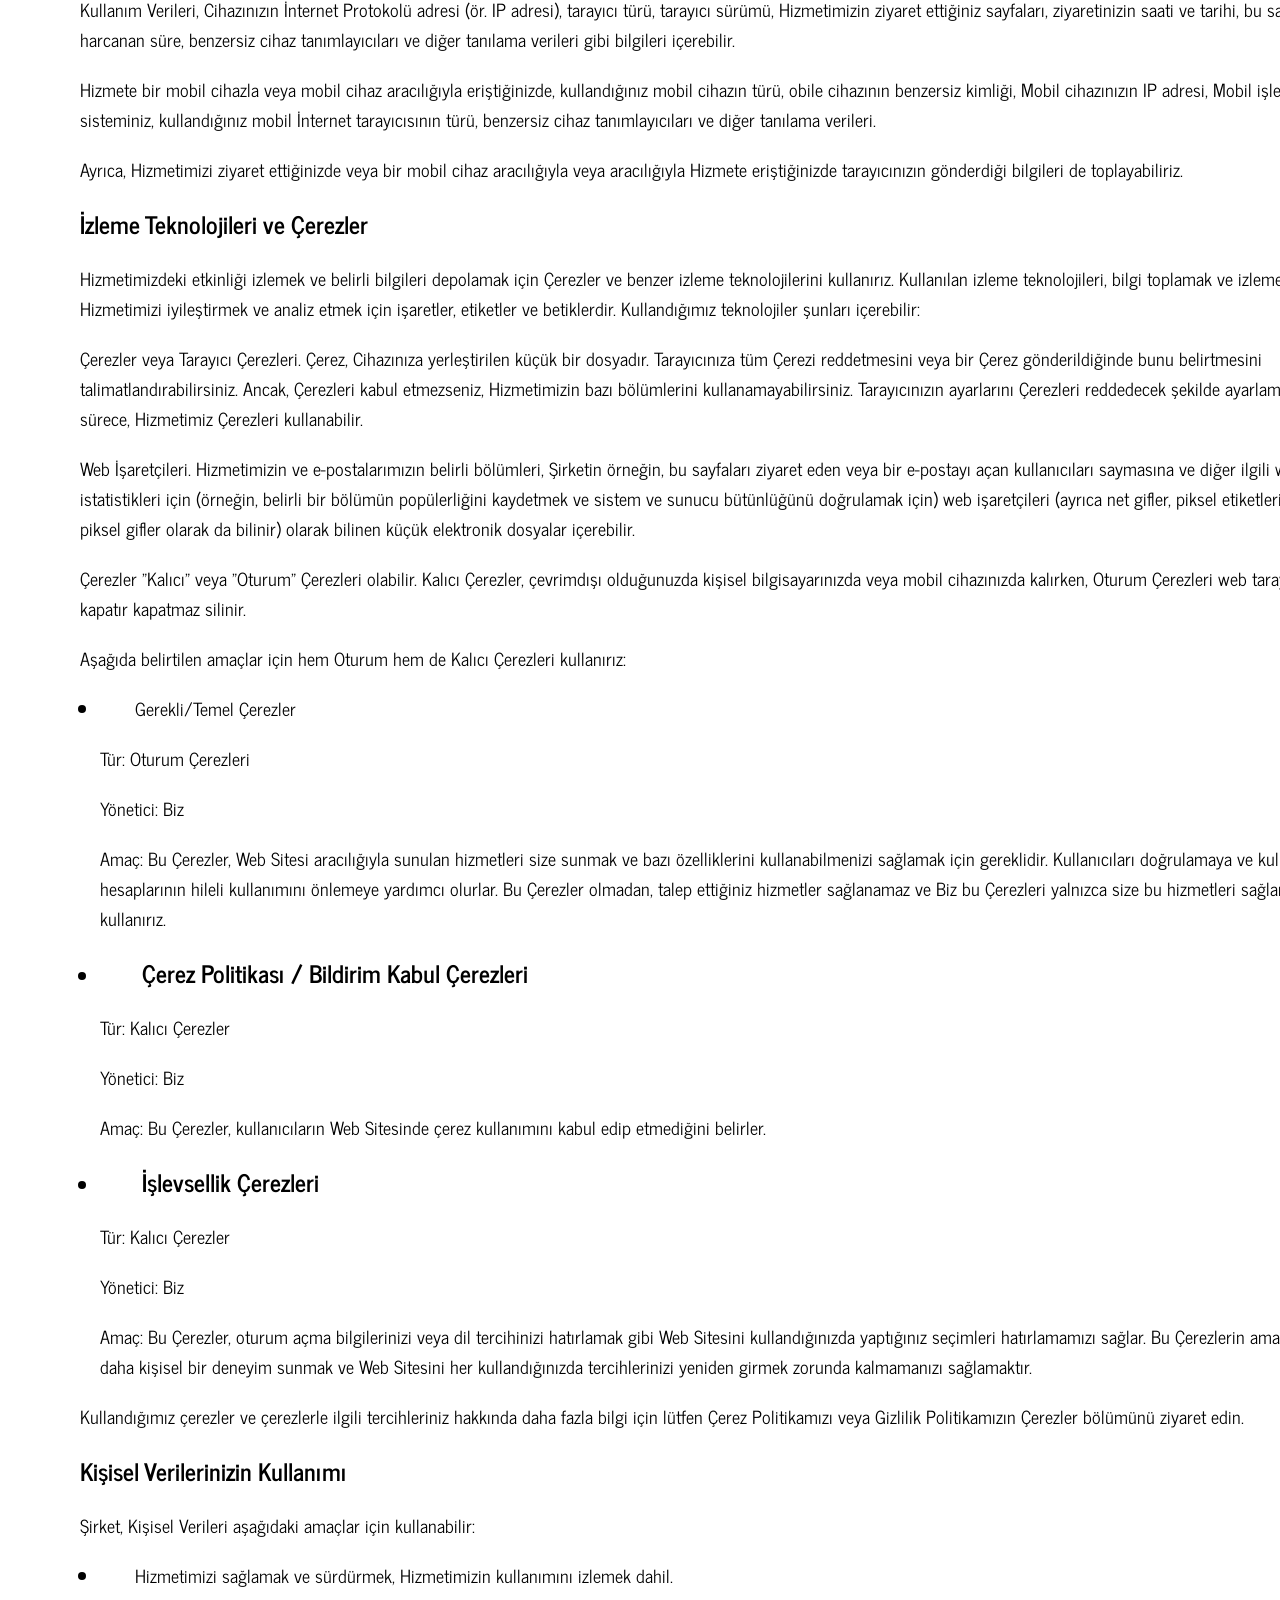
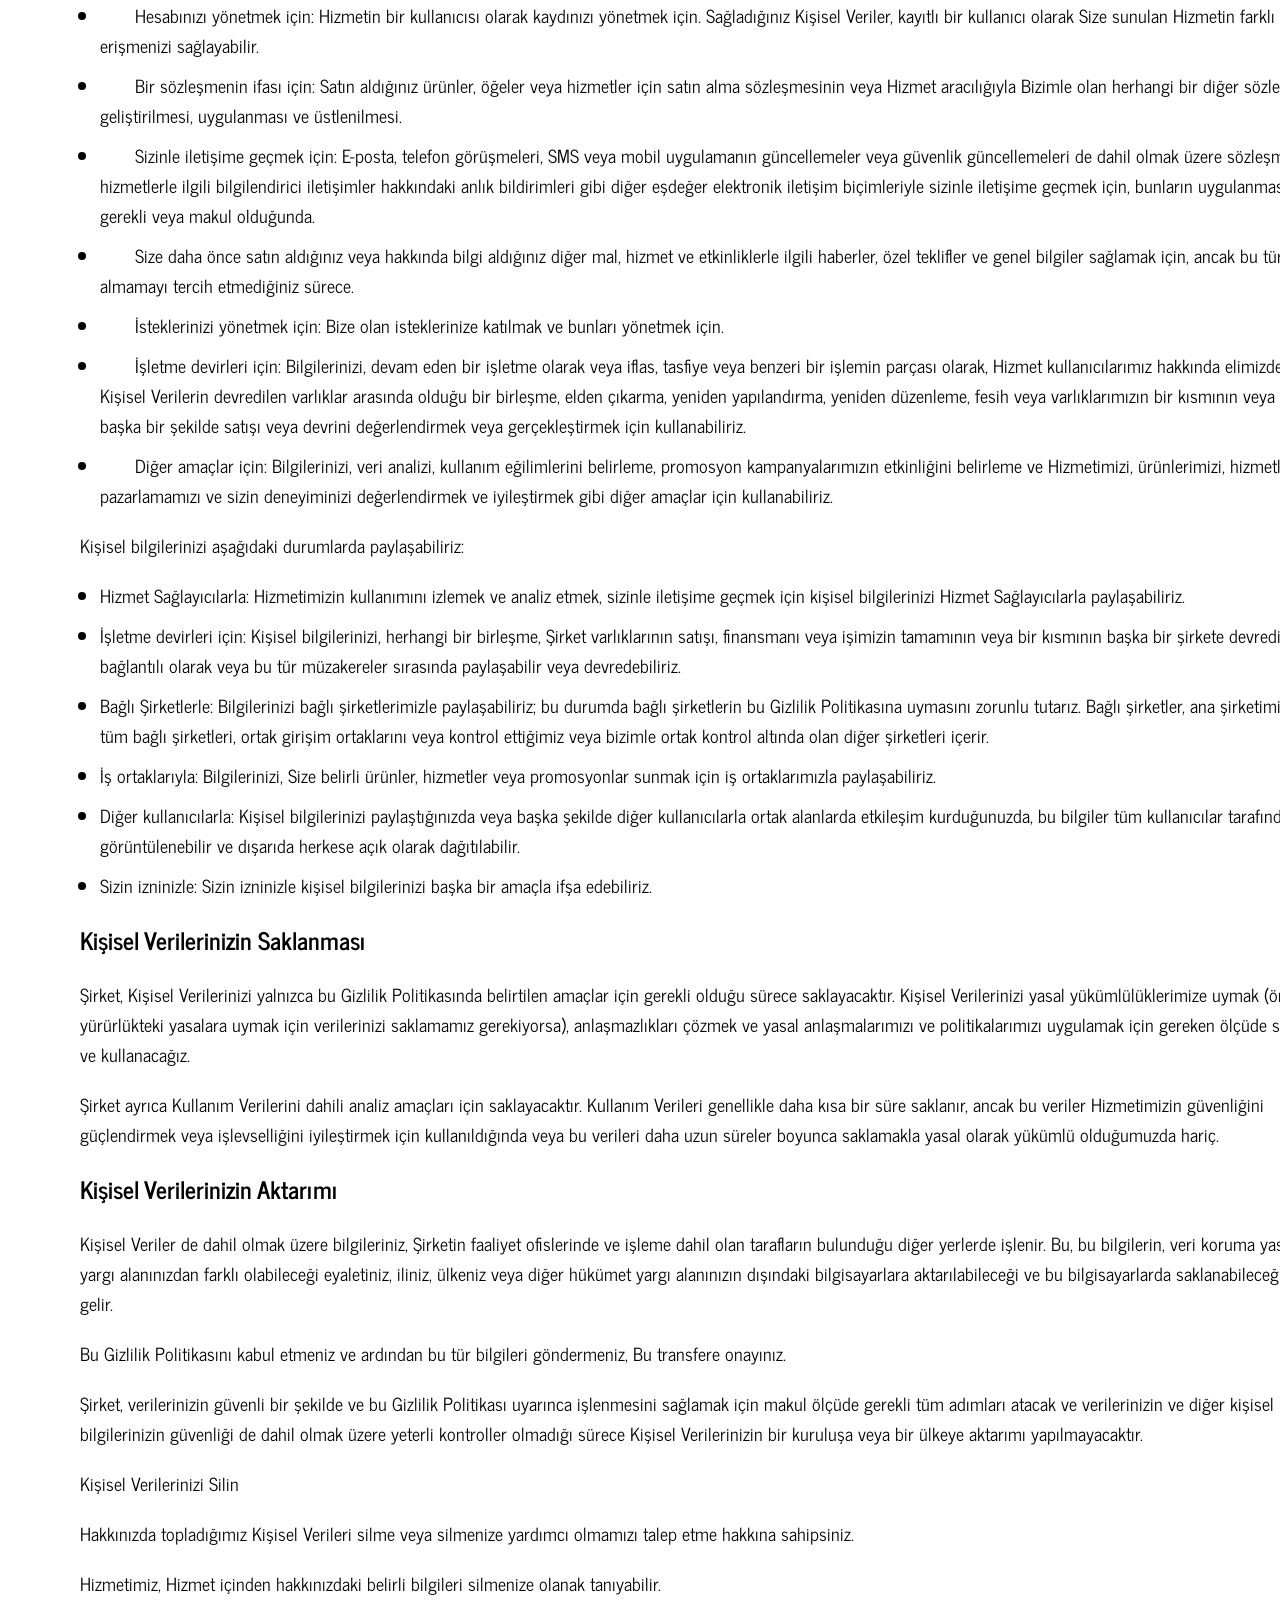
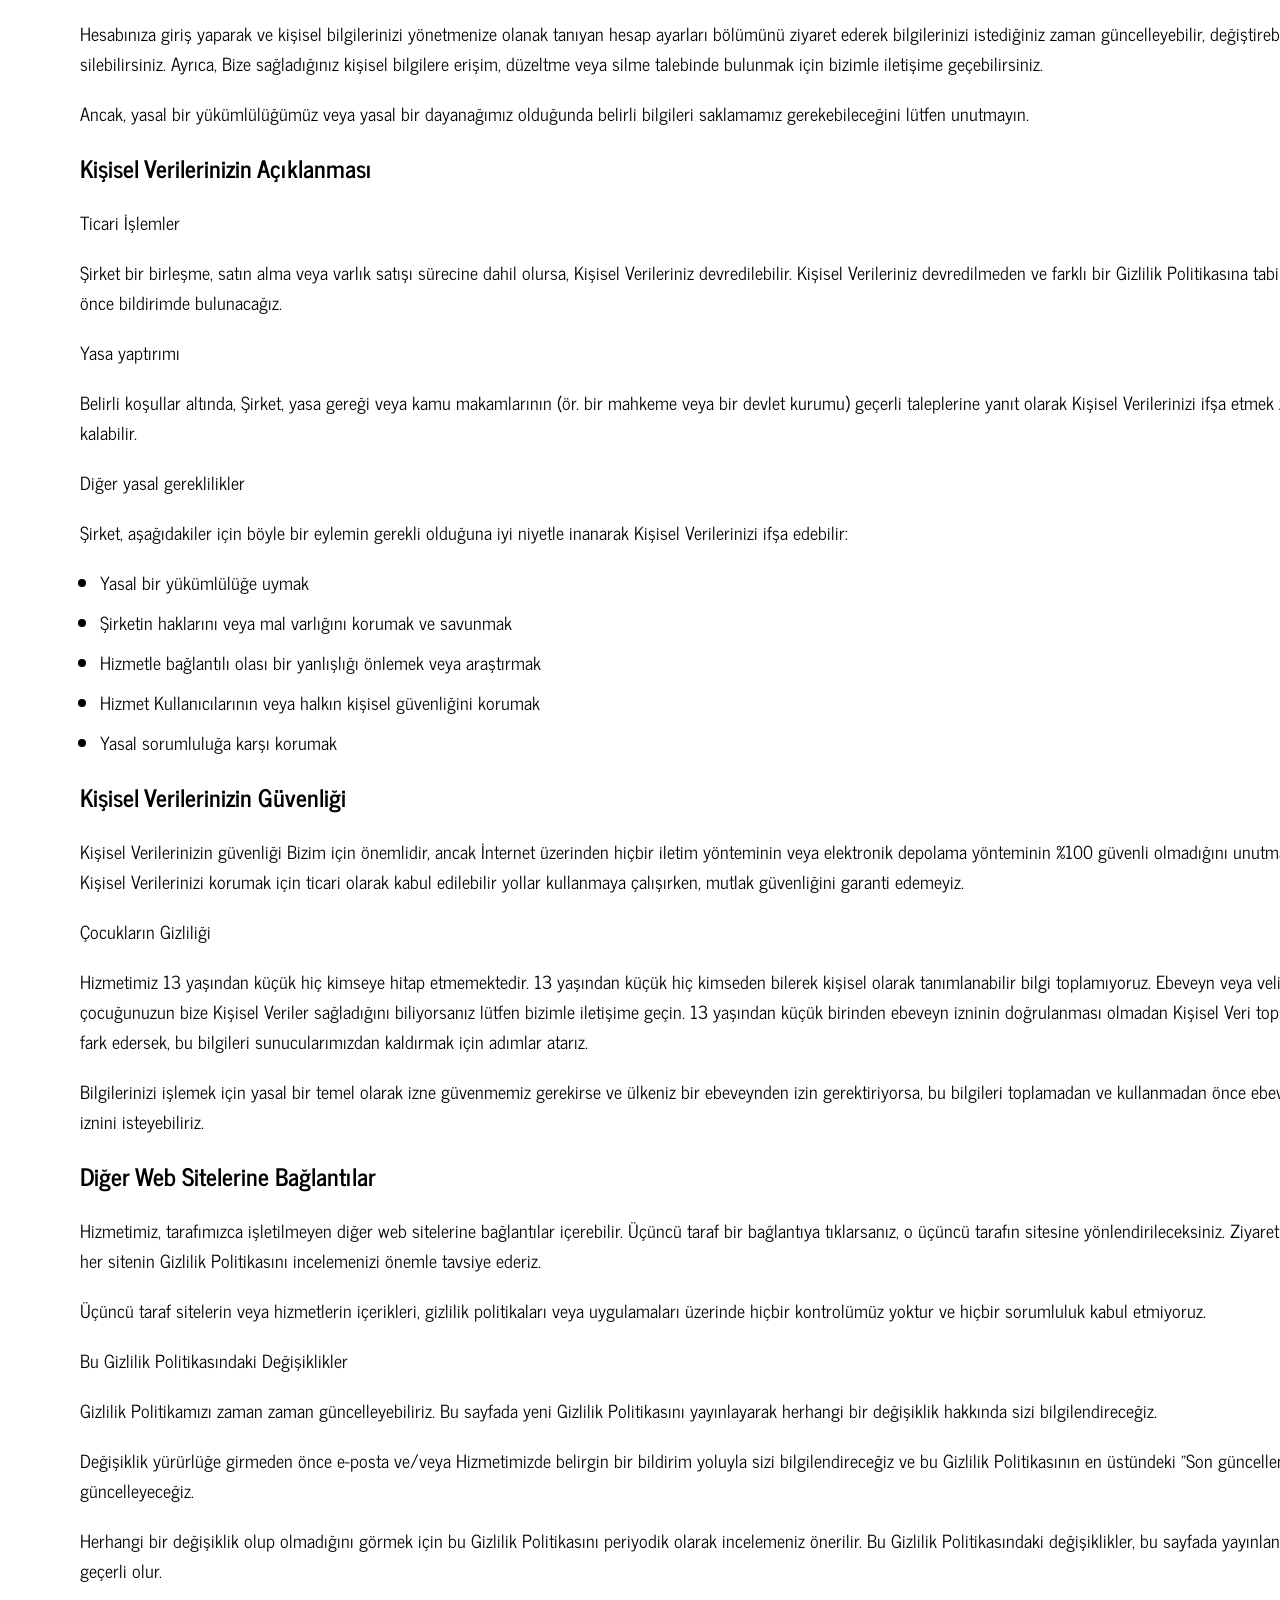
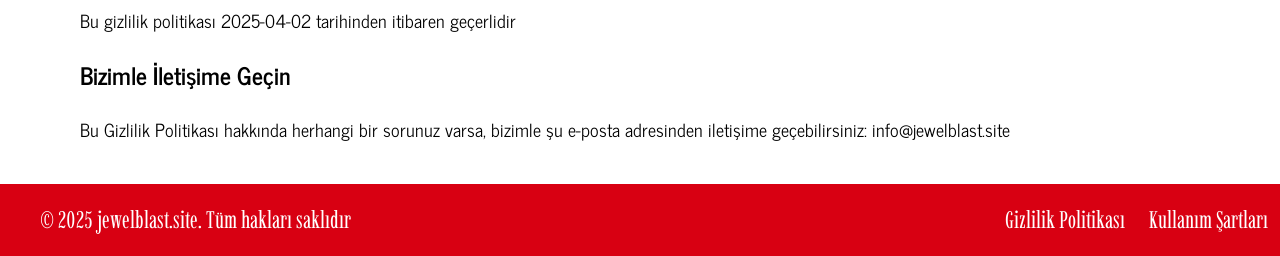
<file: policy.html>
<!DOCTYPE html>
<html lang="en">
  <head>
    <meta charset="UTF-8" />
    <meta name="viewport" content="width=device-width, initial-scale=1.0" />

    <title>JewelBlast</title>
    <link rel="icon" href="img/Frame 39924.jpg" />

    <link rel="stylesheet" type="text/css" href="slick/slick.css" />
    <link rel="stylesheet" href="css/main.css" />
  </head>

  <body>
    <header class="w-u-header">
      <div class="w-u-header-background"></div>
      <nav class="w-u-navigation">
        <ul class="w-u-navigation-list">
          <li class="w-u-navigation-item">
            <a href="/" class="w-u-navigation-link">Giriş</a>
          </li>
          <li class="w-u-navigation-item">
            <a href="/#about" class="w-u-navigation-link">Atölyemiz</a>
          </li>
          <li class="w-u-navigation-item">
            <a href="/#why" class="w-u-navigation-link">Koleksiyonlar</a>
          </li>
          <li class="w-u-navigation-item">
            <a href="/#uniqueness" class="w-u-navigation-link"
              >Kişiye Özel Tasarımlar</a
            >
          </li>

          <li class="w-u-navigation-item">
            <a href="/#reviews" class="w-u-navigation-link"
              >Müşteri Yorumları</a
            >
          </li>

          <li class="w-u-navigation-item">
            <a href="/#features" class="w-u-navigation-link">İletişim</a>
          </li>
          <li class="w-u-navigation-item">
            <a class="w-u-navigation-img" href="mailto:info@jewelblast.site"
              >info@jewelblast.site</a
            >
          </li>
        </ul>

        <div class="w-u-header-button-wrapper">
          <a href="/" class="w-u-policy-terms-header-icon-menu">
            <img href="/" class="w-u-title-img" />
          </a>

          <button type="button" class="w-u-header-icon-button" data-menu-button>
            <img
              class="w-u-header-icon w-u-header-icon-menu"
              src="img/header/Group.png"
              alt="menu "
            />

            <svg
              class="w-u-header-icon w-u-header-icon-close"
              viewBox="0 0 20 20"
              style="width: 32px; height: 32px; margin: -10px 0px 0 0"
            >
              <path
                fill-rule="evenodd"
                clip-rule="evenodd"
                d="M17.0303 6.96967C17.3232 7.26256 17.3232 7.73744 17.0303 8.03033L13.0607 12L17.0303 15.9697C17.3232 16.2626 17.3232 16.7374 17.0303 17.0303C16.7374 17.3232 16.2626 17.3232 15.9697 17.0303L12 13.0607L8.03033 17.0303C7.73744 17.3232 7.26256 17.3232 6.96967 17.0303C6.67678 16.7374 6.67678 16.2626 6.96967 15.9697L10.9393 12L6.96967 8.03033C6.67678 7.73744 6.67678 7.26256 6.96967 6.96967C7.26256 6.67678 7.73744 6.67678 8.03033 6.96967L12 10.9393L15.9697 6.96967C16.2626 6.67678 16.7374 6.67678 17.0303 6.96967Z"
                fill="rgba(255, 255, 255, 1)"
              />
            </svg>
          </button>
        </div>
      </nav>
    </header>

    <main>
      <section>
        <div class="w-u-container">
          <h1>Gizlilik Politikası</h1>

          <p>
            Bu Gizlilik Politikası, Hizmeti kullandığınızda Bilgilerinizin
            toplanması, kullanımı ve ifşasıyla ilgili politikalarımızı ve
            prosedürlerimizi açıklar ve gizlilik haklarınız ve kanunun sizi
            nasıl koruduğu hakkında bilgi verir.
          </p>

          <p>
            Hizmeti sağlamak ve iyileştirmek için Kişisel verilerinizi
            kullanırız. Hizmeti kullanarak, bilgilerin bu Gizlilik Politikasına
            uygun olarak toplanmasını ve kullanılmasını kabul edersiniz.
          </p>

          <h2>Yorumlama ve Tanımlar</h2>

          <h3>Yorumlama</h3>
          <p>
            İlk harfi büyük olan kelimelerin aşağıdaki koşullar altında
            tanımlanan anlamları vardır. Aşağıdaki tanımlar, tekil veya çoğul
            olarak görünmelerine bakılmaksızın aynı anlama gelecektir.
          </p>

          <h3>Tanımlar</h3>
          <p>Bu Gizlilik Politikasının amaçları doğrultusunda:</p>
          <ul>
            <li>
                     Hesap, Hizmetimize veya Hizmetimizin bölümlerine erişmeniz
              için sizin için oluşturulan benzersiz bir hesap anlamına gelir.
            </li>
            <li>
                     Ortak, bir tarafı kontrol eden, onun tarafından kontrol
              edilen veya onunla ortak kontrol altında olan bir kuruluş anlamına
              gelir; burada "kontrol", yöneticilerin veya diğer yönetim
              otoritesinin seçimi için oy kullanma hakkına sahip hisselerin, öz
              sermaye payının veya diğer menkul kıymetlerin %50 veya daha
              fazlasının mülkiyeti anlamına gelir.
            </li>
            <li>
                     Şirket (bu Sözleşmede "Şirket", "Biz", "Bizi" veya "Bizim"
              olarak anılacaktır) jewelblast.site'i ifade eder.
            </li>
            <li>
                     Çerezler, bir web sitesi tarafından bilgisayarınıza, mobil
              cihazınıza veya başka bir cihaza yerleştirilen ve birçok kullanımı
              arasında o web sitesindeki tarama geçmişinizin ayrıntılarını
              içeren küçük dosyalardır.
            </li>
            <li>       Ülke şu anlama gelir: Türkiye.</li>
            <li>
                     Cihaz, bir bilgisayar, cep telefonu veya dijital tablet
              gibi Hizmete erişebilen herhangi bir cihaz anlamına gelir.
            </li>
            <li>
                     Kişisel Veriler, tanımlanmış veya tanımlanabilir bir
              bireyle ilgili herhangi bir bilgidir.
            </li>
            <li>       Hizmet, Web Sitesini ifade eder.</li>
            <li>
                     Hizmet Sağlayıcı, Şirket adına verileri işleyen herhangi
              bir gerçek veya tüzel kişi anlamına gelir. Hizmeti kolaylaştırmak,
              Hizmeti Şirket adına sağlamak, Hizmetle ilgili hizmetleri
              gerçekleştirmek veya Şirkete Hizmetin nasıl kullanıldığını analiz
              etmede yardımcı olmak için Şirket tarafından istihdam edilen
              üçüncü taraf şirketleri veya kişileri ifade eder.
            </li>
            <li>
                     Kullanım Verileri, Hizmetin kullanımıyla veya Hizmet
              altyapısının kendisinden (örneğin, bir sayfa ziyaretinin süresi)
              otomatik olarak toplanan verileri ifade eder.
            </li>
            <li>
                     Web Sitesi, şu adresten erişilebilen jewelblast.site'i
              ifade eder:
              <a href="https://jewelblast.site">jewelblast.site</a>.
            </li>
            <li>
                     Siz, Hizmete erişen veya Hizmeti kullanan kişi veya söz
              konusu kişinin Hizmete eriştiği veya Hizmeti kullandığı şirket
              veya diğer tüzel kişi anlamına gelir.
            </li>
          </ul>

          <h2>Kişisel Verilerinizin Toplanması ve Kullanılması</h2>

          <h3>Toplanan Veri Türleri</h3>
          <ul>
            <li>Adınız</li>
            <li>E-posta adresiniz</li>
            <li>
              İletişim formu aracılığıyla bize gönüllü olarak gönderdiğiniz
              herhangi bir mesaj
            </li>
            <li>Kullanım Verileri</li>
          </ul>
          <h3>Kullanım Verileri</h3>
          <p>
            Kullanım Verileri, Hizmeti kullanırken otomatik olarak toplanır.
          </p>
          <p>
            Kullanım Verileri, Cihazınızın İnternet Protokolü adresi (ör. IP
            adresi), tarayıcı türü, tarayıcı sürümü, Hizmetimizin ziyaret
            ettiğiniz sayfaları, ziyaretinizin saati ve tarihi, bu sayfalarda
            harcanan süre, benzersiz cihaz tanımlayıcıları ve diğer tanılama
            verileri gibi bilgileri içerebilir.
          </p>

          <p>
            Hizmete bir mobil cihazla veya mobil cihaz aracılığıyla
            eriştiğinizde, kullandığınız mobil cihazın türü, obile cihazının
            benzersiz kimliği, Mobil cihazınızın IP adresi, Mobil işletim
            sisteminiz, kullandığınız mobil İnternet tarayıcısının türü,
            benzersiz cihaz tanımlayıcıları ve diğer tanılama verileri.
          </p>
          <p>
            Ayrıca, Hizmetimizi ziyaret ettiğinizde veya bir mobil cihaz
            aracılığıyla veya aracılığıyla Hizmete eriştiğinizde tarayıcınızın
            gönderdiği bilgileri de toplayabiliriz.
          </p>

          <h2>İzleme Teknolojileri ve Çerezler</h2>

          <p>
            Hizmetimizdeki etkinliği izlemek ve belirli bilgileri depolamak için
            Çerezler ve benzer izleme teknolojilerini kullanırız. Kullanılan
            izleme teknolojileri, bilgi toplamak ve izlemek ve Hizmetimizi
            iyileştirmek ve analiz etmek için işaretler, etiketler ve
            betiklerdir. Kullandığımız teknolojiler şunları içerebilir:
          </p>
          <p>
            Çerezler veya Tarayıcı Çerezleri. Çerez, Cihazınıza yerleştirilen
            küçük bir dosyadır. Tarayıcınıza tüm Çerezi reddetmesini veya bir
            Çerez gönderildiğinde bunu belirtmesini talimatlandırabilirsiniz.
            Ancak, Çerezleri kabul etmezseniz, Hizmetimizin bazı bölümlerini
            kullanamayabilirsiniz. Tarayıcınızın ayarlarını Çerezleri reddedecek
            şekilde ayarlamadığınız sürece, Hizmetimiz Çerezleri kullanabilir.
          </p>
          <p>
            Web İşaretçileri. Hizmetimizin ve e-postalarımızın belirli
            bölümleri, Şirketin örneğin, bu sayfaları ziyaret eden veya bir
            e-postayı açan kullanıcıları saymasına ve diğer ilgili web sitesi
            istatistikleri için (örneğin, belirli bir bölümün popülerliğini
            kaydetmek ve sistem ve sunucu bütünlüğünü doğrulamak için) web
            işaretçileri (ayrıca net gifler, piksel etiketleri ve tek piksel
            gifler olarak da bilinir) olarak bilinen küçük elektronik dosyalar
            içerebilir.
          </p>
          <p>
            Çerezler "Kalıcı" veya "Oturum" Çerezleri olabilir. Kalıcı Çerezler,
            çevrimdışı olduğunuzda kişisel bilgisayarınızda veya mobil
            cihazınızda kalırken, Oturum Çerezleri web tarayıcınızı kapatır
            kapatmaz silinir.
          </p>
          <p>
            Aşağıda belirtilen amaçlar için hem Oturum hem de Kalıcı Çerezleri
            kullanırız:
          </p>

          <ul>
            <li>
              <h3>       Gerekli/Temel Çerezler</h3>
              <p>Tür: Oturum Çerezleri</p>
              <p>Yönetici: Biz</p>

              <p>
                Amaç: Bu Çerezler, Web Sitesi aracılığıyla sunulan hizmetleri
                size sunmak ve bazı özelliklerini kullanabilmenizi sağlamak için
                gereklidir. Kullanıcıları doğrulamaya ve kullanıcı hesaplarının
                hileli kullanımını önlemeye yardımcı olurlar. Bu Çerezler
                olmadan, talep ettiğiniz hizmetler sağlanamaz ve Biz bu
                Çerezleri yalnızca size bu hizmetleri sağlamak için kullanırız.
              </p>
            </li>
            <li>
              <h2>       Çerez Politikası / Bildirim Kabul Çerezleri</h2>
              <p>Tür: Kalıcı Çerezler</p>
              <p>Yönetici: Biz</p>
              <p>
                Amaç: Bu Çerezler, kullanıcıların Web Sitesinde çerez
                kullanımını kabul edip etmediğini belirler.
              </p>
            </li>
            <li>
              <h2>       İşlevsellik Çerezleri</h2>
              <p>Tür: Kalıcı Çerezler</p>
              <p>Yönetici: Biz</p>
              <p>
                Amaç: Bu Çerezler, oturum açma bilgilerinizi veya dil
                tercihinizi hatırlamak gibi Web Sitesini kullandığınızda
                yaptığınız seçimleri hatırlamamızı sağlar. Bu Çerezlerin amacı,
                Size daha kişisel bir deneyim sunmak ve Web Sitesini her
                kullandığınızda tercihlerinizi yeniden girmek zorunda
                kalmamanızı sağlamaktır.
              </p>
            </li>
          </ul>

          <p>
            Kullandığımız çerezler ve çerezlerle ilgili tercihleriniz hakkında
            daha fazla bilgi için lütfen Çerez Politikamızı veya Gizlilik
            Politikamızın Çerezler bölümünü ziyaret edin.
          </p>

          <h2>Kişisel Verilerinizin Kullanımı</h2>

          <p>Şirket, Kişisel Verileri aşağıdaki amaçlar için kullanabilir:</p>
          <ul>
            <li>
                     Hizmetimizi sağlamak ve sürdürmek, Hizmetimizin kullanımını
              izlemek dahil.
            </li>
            <li>
                     Hesabınızı yönetmek için: Hizmetin bir kullanıcısı olarak
              kaydınızı yönetmek için. Sağladığınız Kişisel Veriler, kayıtlı bir
              kullanıcı olarak Size sunulan Hizmetin farklı işlevlerine
              erişmenizi sağlayabilir.
            </li>
            <li>
                     Bir sözleşmenin ifası için: Satın aldığınız ürünler, öğeler
              veya hizmetler için satın alma sözleşmesinin veya Hizmet
              aracılığıyla Bizimle olan herhangi bir diğer sözleşmenin
              geliştirilmesi, uygulanması ve üstlenilmesi.
            </li>
            <li>
                     Sizinle iletişime geçmek için: E-posta, telefon
              görüşmeleri, SMS veya mobil uygulamanın güncellemeler veya
              güvenlik güncellemeleri de dahil olmak üzere sözleşmeli
              hizmetlerle ilgili bilgilendirici iletişimler hakkındaki anlık
              bildirimleri gibi diğer eşdeğer elektronik iletişim biçimleriyle
              sizinle iletişime geçmek için, bunların uygulanması için gerekli
              veya makul olduğunda.
            </li>
            <li>
                     Size daha önce satın aldığınız veya hakkında bilgi
              aldığınız diğer mal, hizmet ve etkinliklerle ilgili haberler, özel
              teklifler ve genel bilgiler sağlamak için, ancak bu tür bilgileri
              almamayı tercih etmediğiniz sürece.
            </li>
            <li>
                     İsteklerinizi yönetmek için: Bize olan isteklerinize
              katılmak ve bunları yönetmek için.
            </li>
            <li>
                     İşletme devirleri için: Bilgilerinizi, devam eden bir
              işletme olarak veya iflas, tasfiye veya benzeri bir işlemin
              parçası olarak, Hizmet kullanıcılarımız hakkında elimizde bulunan
              Kişisel Verilerin devredilen varlıklar arasında olduğu bir
              birleşme, elden çıkarma, yeniden yapılandırma, yeniden düzenleme,
              fesih veya varlıklarımızın bir kısmının veya tamamının başka bir
              şekilde satışı veya devrini değerlendirmek veya gerçekleştirmek
              için kullanabiliriz.
            </li>
            <li>
                     Diğer amaçlar için: Bilgilerinizi, veri analizi, kullanım
              eğilimlerini belirleme, promosyon kampanyalarımızın etkinliğini
              belirleme ve Hizmetimizi, ürünlerimizi, hizmetlerimizi,
              pazarlamamızı ve sizin deneyiminizi değerlendirmek ve iyileştirmek
              gibi diğer amaçlar için kullanabiliriz.
            </li>
          </ul>

          <p>Kişisel bilgilerinizi aşağıdaki durumlarda paylaşabiliriz:</p>
          <ul>
            <li>
              Hizmet Sağlayıcılarla: Hizmetimizin kullanımını izlemek ve analiz
              etmek, sizinle iletişime geçmek için kişisel bilgilerinizi Hizmet
              Sağlayıcılarla paylaşabiliriz.
            </li>
            <li>
              İşletme devirleri için: Kişisel bilgilerinizi, herhangi bir
              birleşme, Şirket varlıklarının satışı, finansmanı veya işimizin
              tamamının veya bir kısmının başka bir şirkete devredilmesiyle
              bağlantılı olarak veya bu tür müzakereler sırasında paylaşabilir
              veya devredebiliriz.
            </li>
            <li>
              Bağlı Şirketlerle: Bilgilerinizi bağlı şirketlerimizle
              paylaşabiliriz; bu durumda bağlı şirketlerin bu Gizlilik
              Politikasına uymasını zorunlu tutarız. Bağlı şirketler, ana
              şirketimizi ve diğer tüm bağlı şirketleri, ortak girişim
              ortaklarını veya kontrol ettiğimiz veya bizimle ortak kontrol
              altında olan diğer şirketleri içerir.
            </li>
            <li>
              İş ortaklarıyla: Bilgilerinizi, Size belirli ürünler, hizmetler
              veya promosyonlar sunmak için iş ortaklarımızla paylaşabiliriz.
            </li>
            <li>
              Diğer kullanıcılarla: Kişisel bilgilerinizi paylaştığınızda veya
              başka şekilde diğer kullanıcılarla ortak alanlarda etkileşim
              kurduğunuzda, bu bilgiler tüm kullanıcılar tarafından
              görüntülenebilir ve dışarıda herkese açık olarak dağıtılabilir.
            </li>
            <li>
              Sizin izninizle: Sizin izninizle kişisel bilgilerinizi başka bir
              amaçla ifşa edebiliriz.
            </li>
          </ul>

          <h2>Kişisel Verilerinizin Saklanması</h2>
          <p>
            Şirket, Kişisel Verilerinizi yalnızca bu Gizlilik Politikasında
            belirtilen amaçlar için gerekli olduğu sürece saklayacaktır. Kişisel
            Verilerinizi yasal yükümlülüklerimize uymak (örneğin, yürürlükteki
            yasalara uymak için verilerinizi saklamamız gerekiyorsa),
            anlaşmazlıkları çözmek ve yasal anlaşmalarımızı ve politikalarımızı
            uygulamak için gereken ölçüde saklayacak ve kullanacağız.
          </p>
          <p>
            Şirket ayrıca Kullanım Verilerini dahili analiz amaçları için
            saklayacaktır. Kullanım Verileri genellikle daha kısa bir süre
            saklanır, ancak bu veriler Hizmetimizin güvenliğini güçlendirmek
            veya işlevselliğini iyileştirmek için kullanıldığında veya bu
            verileri daha uzun süreler boyunca saklamakla yasal olarak yükümlü
            olduğumuzda hariç.
          </p>

          <h2>Kişisel Verilerinizin Aktarımı</h2>
          <p>
            Kişisel Veriler de dahil olmak üzere bilgileriniz, Şirketin faaliyet
            ofislerinde ve işleme dahil olan tarafların bulunduğu diğer yerlerde
            işlenir. Bu, bu bilgilerin, veri koruma yasalarının yargı
            alanınızdan farklı olabileceği eyaletiniz, iliniz, ülkeniz veya
            diğer hükümet yargı alanınızın dışındaki bilgisayarlara
            aktarılabileceği ve bu bilgisayarlarda saklanabileceği anlamına
            gelir.
          </p>

          <p>
            Bu Gizlilik Politikasını kabul etmeniz ve ardından bu tür bilgileri
            göndermeniz, Bu transfere onayınız.
          </p>
          <p>
            Şirket, verilerinizin güvenli bir şekilde ve bu Gizlilik Politikası
            uyarınca işlenmesini sağlamak için makul ölçüde gerekli tüm adımları
            atacak ve verilerinizin ve diğer kişisel bilgilerinizin güvenliği de
            dahil olmak üzere yeterli kontroller olmadığı sürece Kişisel
            Verilerinizin bir kuruluşa veya bir ülkeye aktarımı yapılmayacaktır.
          </p>
          <h3>Kişisel Verilerinizi Silin</h3>
          <p>
            Hakkınızda topladığımız Kişisel Verileri silme veya silmenize
            yardımcı olmamızı talep etme hakkına sahipsiniz.
          </p>

          <p>
            Hizmetimiz, Hizmet içinden hakkınızdaki belirli bilgileri silmenize
            olanak tanıyabilir.
          </p>
          <p>
            Hesabınıza giriş yaparak ve kişisel bilgilerinizi yönetmenize olanak
            tanıyan hesap ayarları bölümünü ziyaret ederek bilgilerinizi
            istediğiniz zaman güncelleyebilir, değiştirebilir veya
            silebilirsiniz. Ayrıca, Bize sağladığınız kişisel bilgilere erişim,
            düzeltme veya silme talebinde bulunmak için bizimle iletişime
            geçebilirsiniz.
          </p>
          <p>
            Ancak, yasal bir yükümlülüğümüz veya yasal bir dayanağımız olduğunda
            belirli bilgileri saklamamız gerekebileceğini lütfen unutmayın.
          </p>

          <h2>Kişisel Verilerinizin Açıklanması</h2>
          <h3>Ticari İşlemler</h3>
          <p>
            Şirket bir birleşme, satın alma veya varlık satışı sürecine dahil
            olursa, Kişisel Verileriniz devredilebilir. Kişisel Verileriniz
            devredilmeden ve farklı bir Gizlilik Politikasına tabi olmadan önce
            bildirimde bulunacağız.
          </p>
          <h3>Yasa yaptırımı</h3>

          <p>
            Belirli koşullar altında, Şirket, yasa gereği veya kamu makamlarının
            (ör. bir mahkeme veya bir devlet kurumu) geçerli taleplerine yanıt
            olarak Kişisel Verilerinizi ifşa etmek zorunda kalabilir.
          </p>
          <h3>Diğer yasal gereklilikler</h3>
          <p>
            Şirket, aşağıdakiler için böyle bir eylemin gerekli olduğuna iyi
            niyetle inanarak Kişisel Verilerinizi ifşa edebilir:
          </p>
          <ul>
            <li>Yasal bir yükümlülüğe uymak</li>
            <li>Şirketin haklarını veya mal varlığını korumak ve savunmak</li>
            <li>
              Hizmetle bağlantılı olası bir yanlışlığı önlemek veya araştırmak
            </li>
            <li>
              Hizmet Kullanıcılarının veya halkın kişisel güvenliğini korumak
            </li>
            <li>Yasal sorumluluğa karşı korumak</li>
          </ul>

          <h2>Kişisel Verilerinizin Güvenliği</h2>
          <p>
            Kişisel Verilerinizin güvenliği Bizim için önemlidir, ancak İnternet
            üzerinden hiçbir iletim yönteminin veya elektronik depolama
            yönteminin %100 güvenli olmadığını unutmayın. Kişisel Verilerinizi
            korumak için ticari olarak kabul edilebilir yollar kullanmaya
            çalışırken, mutlak güvenliğini garanti edemeyiz.
          </p>

          <h3>Çocukların Gizliliği</h3>
          <p>
            Hizmetimiz 13 yaşından küçük hiç kimseye hitap etmemektedir. 13
            yaşından küçük hiç kimseden bilerek kişisel olarak tanımlanabilir
            bilgi toplamıyoruz. Ebeveyn veya veliyseniz ve çocuğunuzun bize
            Kişisel Veriler sağladığını biliyorsanız lütfen bizimle iletişime
            geçin. 13 yaşından küçük birinden ebeveyn izninin doğrulanması
            olmadan Kişisel Veri topladığımızı fark edersek, bu bilgileri
            sunucularımızdan kaldırmak için adımlar atarız.
          </p>
          <p>
            Bilgilerinizi işlemek için yasal bir temel olarak izne güvenmemiz
            gerekirse ve ülkeniz bir ebeveynden izin gerektiriyorsa, bu
            bilgileri toplamadan ve kullanmadan önce ebeveyninizin iznini
            isteyebiliriz.
          </p>

          <h2>Diğer Web Sitelerine Bağlantılar</h2>
          <p>
            Hizmetimiz, tarafımızca işletilmeyen diğer web sitelerine
            bağlantılar içerebilir. Üçüncü taraf bir bağlantıya tıklarsanız, o
            üçüncü tarafın sitesine yönlendirileceksiniz. Ziyaret ettiğiniz her
            sitenin Gizlilik Politikasını incelemenizi önemle tavsiye ederiz.
          </p>
          <p>
            Üçüncü taraf sitelerin veya hizmetlerin içerikleri, gizlilik
            politikaları veya uygulamaları üzerinde hiçbir kontrolümüz yoktur ve
            hiçbir sorumluluk kabul etmiyoruz.
          </p>

          <h3>Bu Gizlilik Politikasındaki Değişiklikler</h3>
          <p>
            Gizlilik Politikamızı zaman zaman güncelleyebiliriz. Bu sayfada yeni
            Gizlilik Politikasını yayınlayarak herhangi bir değişiklik hakkında
            sizi bilgilendireceğiz.
          </p>
          <p>
            Değişiklik yürürlüğe girmeden önce e-posta ve/veya Hizmetimizde
            belirgin bir bildirim yoluyla sizi bilgilendireceğiz ve bu Gizlilik
            Politikasının en üstündeki "Son güncelleme" tarihini
            güncelleyeceğiz.
          </p>
          <p>
            Herhangi bir değişiklik olup olmadığını görmek için bu Gizlilik
            Politikasını periyodik olarak incelemeniz önerilir. Bu Gizlilik
            Politikasındaki değişiklikler, bu sayfada yayınlandığında geçerli
            olur.
          </p>
          <p>
            Bu gizlilik politikası 2025-04-02 tarihinden itibaren geçerlidir
          </p>

          <h2>Bizimle İletişime Geçin</h2>
          <p>
            Bu Gizlilik Politikası hakkında herhangi bir sorunuz varsa, bizimle
            şu e-posta adresinden iletişime geçebilirsiniz:

            <a href="mailto:info@jewelblast.site">info@jewelblast.site</a>
          </p>
        </div>
      </section>
    </main>

    <footer
      class="w-u-footer"
      style="
        margin: auto;
        background: rgba(216, 0, 18, 1);
        color: rgba(255, 255, 255, 1);
      "
    >
      <div class="w-u-footer-container">
        <div class="w-u-footer-wrapper">
          <a class="w-u-footer-text" href="/policy.html">Gizlilik Politikası</a>
          <a class="w-u-footer-text" href="/terms.html"> Kullanım Şartları </a>
          <a class="w-u-footer-text" href="/cookies.html">Çerez Politikası </a>
        </div>
        <p class="w-u-footer-copyright">
          © 2025 jewelblast.site. Tüm hakları saklıdır
        </p>
      </div>
    </footer>
    <script src="js/mobile-menu.js"></script>
  </body>
</html>
</file>
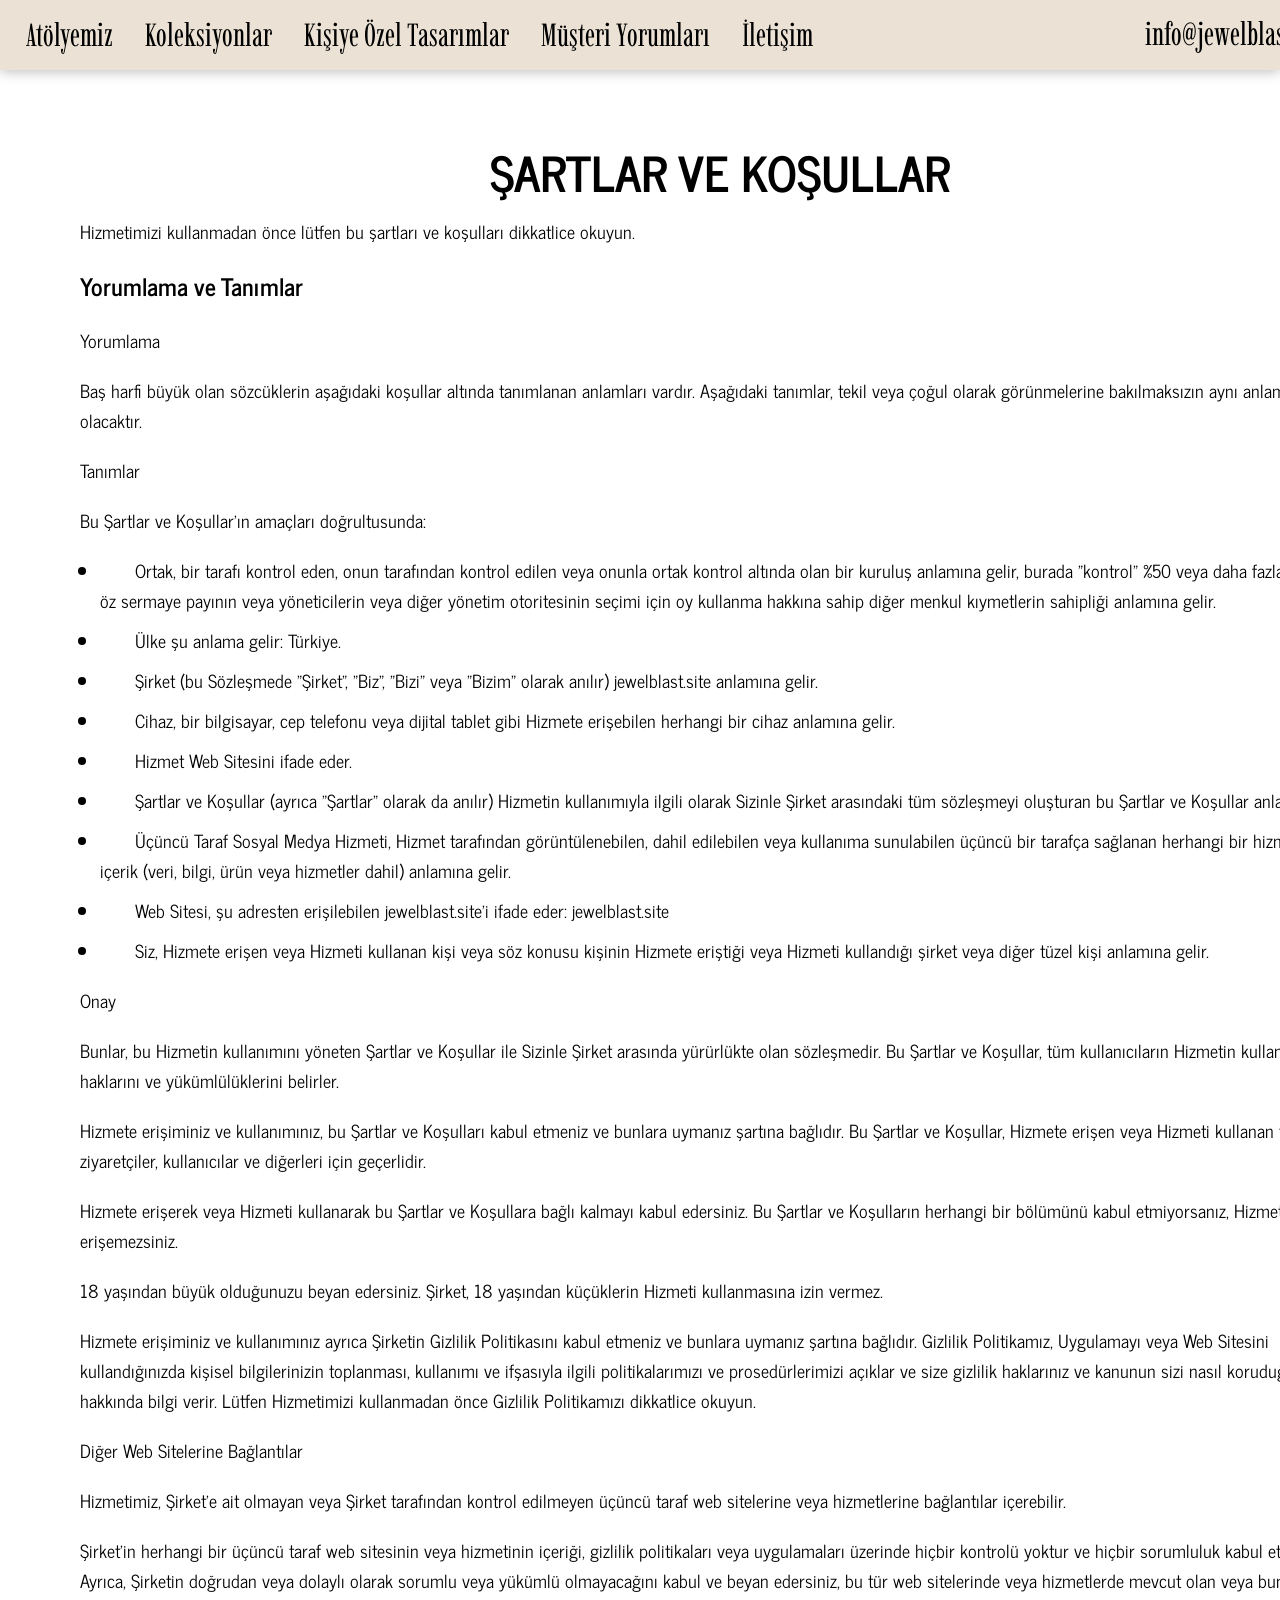
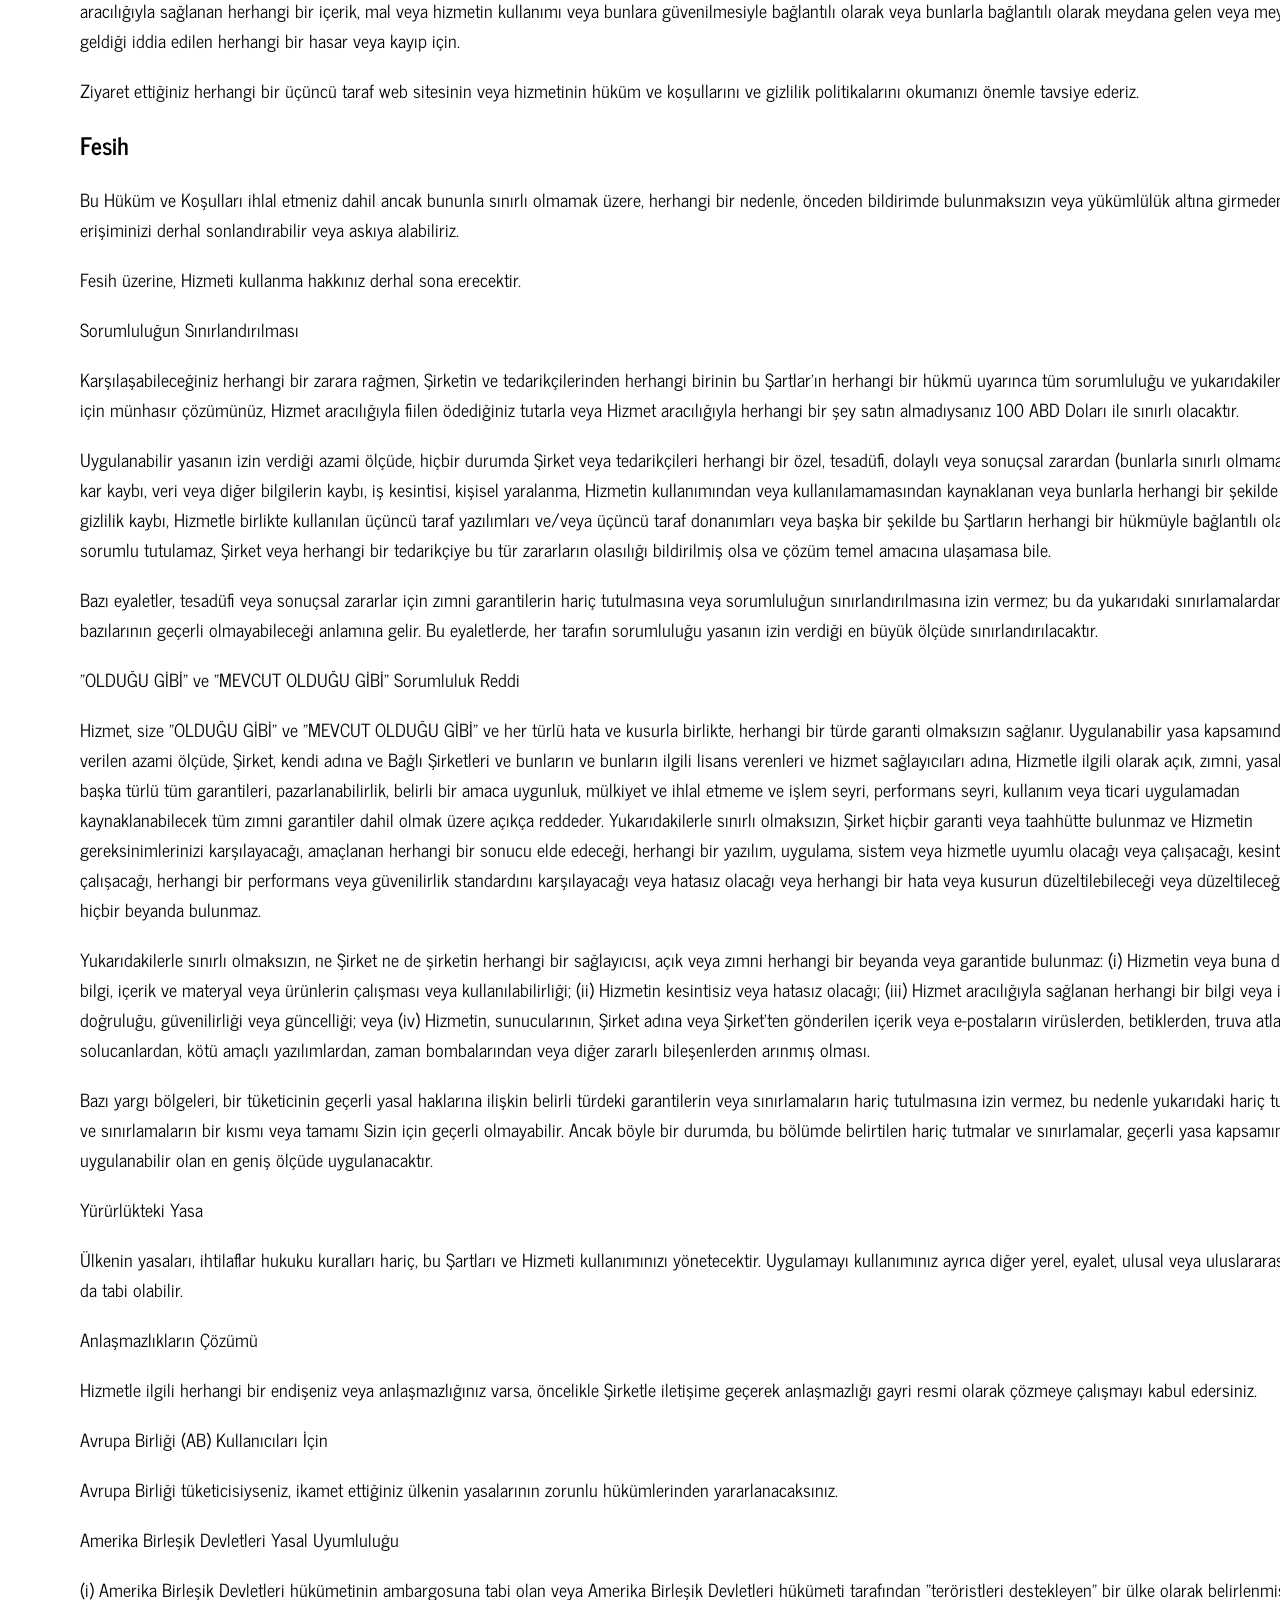
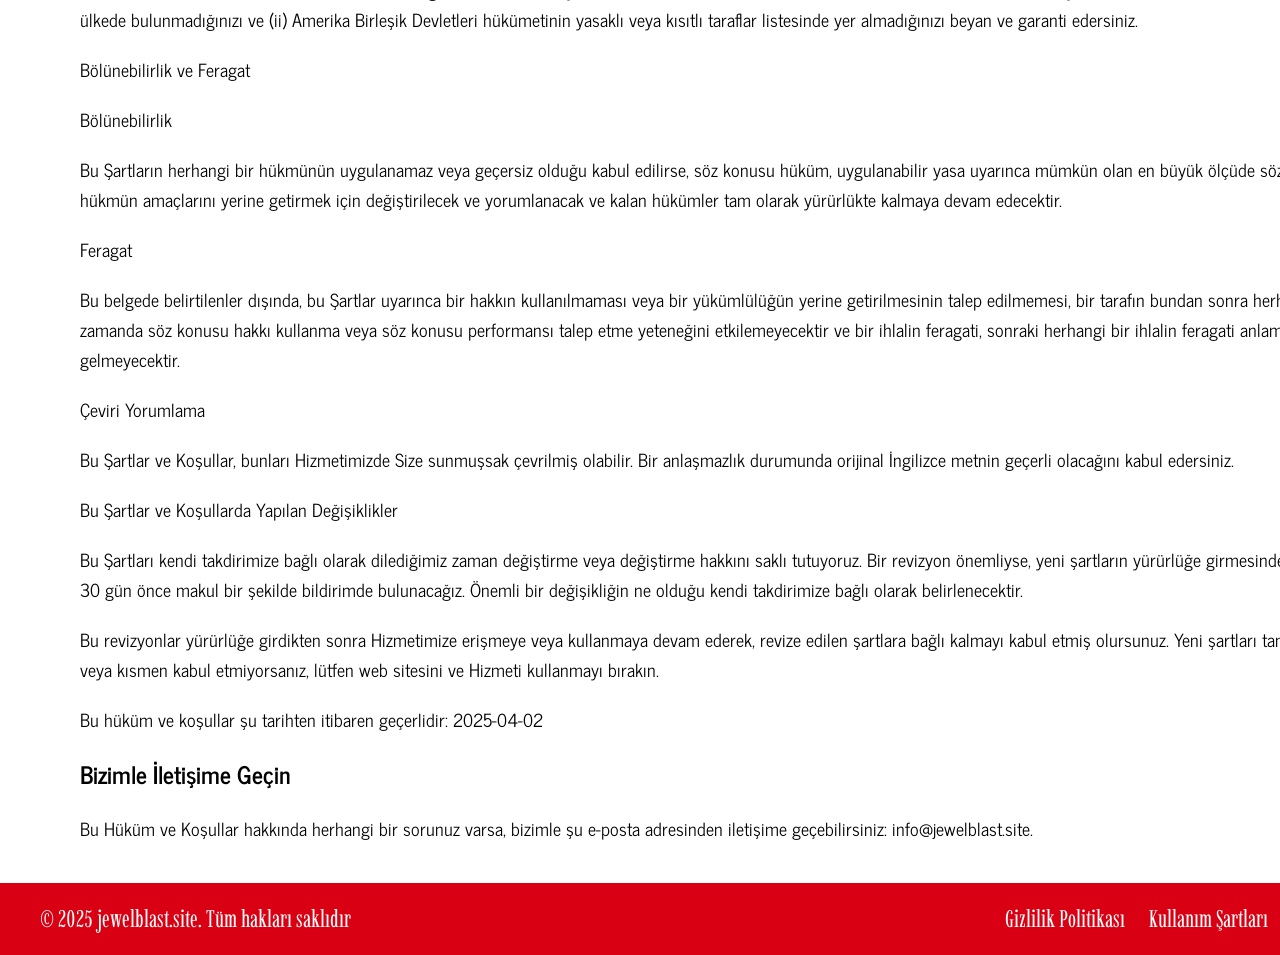
<file: terms.html>
<!DOCTYPE html>
<html lang="en">
  <head>
    <meta charset="UTF-8" />
    <meta name="viewport" content="width=device-width, initial-scale=1.0" />

    <title>JewelBlast</title>
    <link rel="icon" href="img/Frame 39924.jpg" />

    <link rel="stylesheet" type="text/css" href="slick/slick.css" />
    <link rel="stylesheet" href="css/main.css" />
  </head>

  <body>
    <header class="w-u-header">
      <div class="w-u-header-background"></div>
      <nav class="w-u-navigation">
        <ul class="w-u-navigation-list">
          <li class="w-u-navigation-item">
            <a href="/" class="w-u-navigation-link">Giriş</a>
          </li>
          <li class="w-u-navigation-item">
            <a href="/#about" class="w-u-navigation-link">Atölyemiz</a>
          </li>
          <li class="w-u-navigation-item">
            <a href="/#why" class="w-u-navigation-link">Koleksiyonlar</a>
          </li>
          <li class="w-u-navigation-item">
            <a href="/#uniqueness" class="w-u-navigation-link"
              >Kişiye Özel Tasarımlar</a
            >
          </li>

          <li class="w-u-navigation-item">
            <a href="/#reviews" class="w-u-navigation-link"
              >Müşteri Yorumları</a
            >
          </li>

          <li class="w-u-navigation-item">
            <a href="/#features" class="w-u-navigation-link">İletişim</a>
          </li>
          <li class="w-u-navigation-item">
            <a class="w-u-navigation-img" href="mailto:info@jewelblast.site"
              >info@jewelblast.site</a
            >
          </li>
        </ul>

        <div class="w-u-header-button-wrapper">
          <a href="/" class="w-u-policy-terms-header-icon-menu">
            <img href="/" class="w-u-title-img" />
          </a>

          <button
            type="button"
            class="w-u-header-icon-button"
            data-menu-button
          >
            <img
              class="w-u-header-icon w-u-header-icon-menu"
              src="img/header/Group.png"
              alt="menu "
            />

            <svg
              class="w-u-header-icon w-u-header-icon-close"
              viewBox="0 0 20 20"
              style="width: 32px; height: 32px; margin: -10px 0px 0 0"
            >
              <path
                fill-rule="evenodd"
                clip-rule="evenodd"
                d="M17.0303 6.96967C17.3232 7.26256 17.3232 7.73744 17.0303 8.03033L13.0607 12L17.0303 15.9697C17.3232 16.2626 17.3232 16.7374 17.0303 17.0303C16.7374 17.3232 16.2626 17.3232 15.9697 17.0303L12 13.0607L8.03033 17.0303C7.73744 17.3232 7.26256 17.3232 6.96967 17.0303C6.67678 16.7374 6.67678 16.2626 6.96967 15.9697L10.9393 12L6.96967 8.03033C6.67678 7.73744 6.67678 7.26256 6.96967 6.96967C7.26256 6.67678 7.73744 6.67678 8.03033 6.96967L12 10.9393L15.9697 6.96967C16.2626 6.67678 16.7374 6.67678 17.0303 6.96967Z"
                fill="rgba(255, 255, 255, 1)"
              />
            </svg>
          </button>
        </div>
      </nav>
    </header>

    <main>
      <section>
        <div class="w-u-container">
          <h1>Şartlar ve Koşullar</h1>

          <p>
            Hizmetimizi kullanmadan önce lütfen bu şartları ve koşulları
            dikkatlice okuyun.
          </p>

          <h2>Yorumlama ve Tanımlar</h2>

          <h3>Yorumlama</h3>

          <p>
            Baş harfi büyük olan sözcüklerin aşağıdaki koşullar altında
            tanımlanan anlamları vardır. Aşağıdaki tanımlar, tekil veya çoğul
            olarak görünmelerine bakılmaksızın aynı anlama sahip olacaktır.
          </p>

          <h3>Tanımlar</h3>

          <p>Bu Şartlar ve Koşullar'ın amaçları doğrultusunda:</p>

          <ul>
            <li>
                     Ortak, bir tarafı kontrol eden, onun tarafından kontrol
              edilen veya onunla ortak kontrol altında olan bir kuruluş anlamına
              gelir, burada "kontrol" %50 veya daha fazla hissenin, öz sermaye
              payının veya yöneticilerin veya diğer yönetim otoritesinin seçimi
              için oy kullanma hakkına sahip diğer menkul kıymetlerin sahipliği
              anlamına gelir.
            </li>
            <li>       Ülke şu anlama gelir: Türkiye.</li>
            <li>
                     Şirket (bu Sözleşmede "Şirket", "Biz", "Bizi" veya "Bizim"
              olarak anılır) jewelblast.site anlamına gelir.
            </li>
            <li>
                     Cihaz, bir bilgisayar, cep telefonu veya dijital tablet
              gibi Hizmete erişebilen herhangi bir cihaz anlamına gelir.
            </li>
            <li>       Hizmet Web Sitesini ifade eder.</li>
            <li>
                     Şartlar ve Koşullar (ayrıca "Şartlar" olarak da anılır)
              Hizmetin kullanımıyla ilgili olarak Sizinle Şirket arasındaki tüm
              sözleşmeyi oluşturan bu Şartlar ve Koşullar anlamına gelir.
            </li>
            <li>
                     Üçüncü Taraf Sosyal Medya Hizmeti, Hizmet tarafından
              görüntülenebilen, dahil edilebilen veya kullanıma sunulabilen
              üçüncü bir tarafça sağlanan herhangi bir hizmet veya içerik (veri,
              bilgi, ürün veya hizmetler dahil) anlamına gelir.
            </li>
            <li>
                     Web Sitesi, şu adresten erişilebilen jewelblast.site'i
              ifade eder: jewelblast.site
            </li>
            <li>
                     Siz, Hizmete erişen veya Hizmeti kullanan kişi veya söz
              konusu kişinin Hizmete eriştiği veya Hizmeti kullandığı şirket
              veya diğer tüzel kişi anlamına gelir.
            </li>
          </ul>

          <h3>Onay</h3>

          <p>
            Bunlar, bu Hizmetin kullanımını yöneten Şartlar ve Koşullar ile
            Sizinle Şirket arasında yürürlükte olan sözleşmedir. Bu Şartlar ve
            Koşullar, tüm kullanıcıların Hizmetin kullanımıyla ilgili haklarını
            ve yükümlülüklerini belirler.
          </p>

          <p>
            Hizmete erişiminiz ve kullanımınız, bu Şartlar ve Koşulları kabul
            etmeniz ve bunlara uymanız şartına bağlıdır. Bu Şartlar ve Koşullar,
            Hizmete erişen veya Hizmeti kullanan tüm ziyaretçiler, kullanıcılar
            ve diğerleri için geçerlidir.
          </p>

          <p>
            Hizmete erişerek veya Hizmeti kullanarak bu Şartlar ve Koşullara
            bağlı kalmayı kabul edersiniz. Bu Şartlar ve Koşulların herhangi bir
            bölümünü kabul etmiyorsanız, Hizmete erişemezsiniz.
          </p>

          <p>
            18 yaşından büyük olduğunuzu beyan edersiniz. Şirket, 18 yaşından
            küçüklerin Hizmeti kullanmasına izin vermez.
          </p>

          <p>
            Hizmete erişiminiz ve kullanımınız ayrıca Şirketin Gizlilik
            Politikasını kabul etmeniz ve bunlara uymanız şartına bağlıdır.
            Gizlilik Politikamız, Uygulamayı veya Web Sitesini kullandığınızda
            kişisel bilgilerinizin toplanması, kullanımı ve ifşasıyla ilgili
            politikalarımızı ve prosedürlerimizi açıklar ve size gizlilik
            haklarınız ve kanunun sizi nasıl koruduğu hakkında bilgi verir.
            Lütfen Hizmetimizi kullanmadan önce Gizlilik Politikamızı dikkatlice
            okuyun.
          </p>

          <h3>Diğer Web Sitelerine Bağlantılar</h3>

          <p>
            Hizmetimiz, Şirket'e ait olmayan veya Şirket tarafından kontrol
            edilmeyen üçüncü taraf web sitelerine veya hizmetlerine bağlantılar
            içerebilir.
          </p>

          <p>
            Şirket'in herhangi bir üçüncü taraf web sitesinin veya hizmetinin
            içeriği, gizlilik politikaları veya uygulamaları üzerinde hiçbir
            kontrolü yoktur ve hiçbir sorumluluk kabul etmez. Ayrıca, Şirketin
            doğrudan veya dolaylı olarak sorumlu veya yükümlü olmayacağını kabul
            ve beyan edersiniz, bu tür web sitelerinde veya hizmetlerde mevcut
            olan veya bunlar aracılığıyla sağlanan herhangi bir içerik, mal veya
            hizmetin kullanımı veya bunlara güvenilmesiyle bağlantılı olarak
            veya bunlarla bağlantılı olarak meydana gelen veya meydana geldiği
            iddia edilen herhangi bir hasar veya kayıp için.
          </p>

          <p>
            Ziyaret ettiğiniz herhangi bir üçüncü taraf web sitesinin veya
            hizmetinin hüküm ve koşullarını ve gizlilik politikalarını okumanızı
            önemle tavsiye ederiz.
          </p>

          <h2>Fesih</h2>

          <p>
            Bu Hüküm ve Koşulları ihlal etmeniz dahil ancak bununla sınırlı
            olmamak üzere, herhangi bir nedenle, önceden bildirimde
            bulunmaksızın veya yükümlülük altına girmeden erişiminizi derhal
            sonlandırabilir veya askıya alabiliriz.
          </p>

          <p>Fesih üzerine, Hizmeti kullanma hakkınız derhal sona erecektir.</p>

          <h3>Sorumluluğun Sınırlandırılması</h3>

          <p>
            Karşılaşabileceğiniz herhangi bir zarara rağmen, Şirketin ve
            tedarikçilerinden herhangi birinin bu Şartlar'ın herhangi bir hükmü
            uyarınca tüm sorumluluğu ve yukarıdakilerin tümü için münhasır
            çözümünüz, Hizmet aracılığıyla fiilen ödediğiniz tutarla veya Hizmet
            aracılığıyla herhangi bir şey satın almadıysanız 100 ABD Doları ile
            sınırlı olacaktır.
          </p>
          <p>
            Uygulanabilir yasanın izin verdiği azami ölçüde, hiçbir durumda
            Şirket veya tedarikçileri herhangi bir özel, tesadüfi, dolaylı veya
            sonuçsal zarardan (bunlarla sınırlı olmamak üzere, kar kaybı, veri
            veya diğer bilgilerin kaybı, iş kesintisi, kişisel yaralanma,
            Hizmetin kullanımından veya kullanılamamasından kaynaklanan veya
            bunlarla herhangi bir şekilde ilgili olan gizlilik kaybı, Hizmetle
            birlikte kullanılan üçüncü taraf yazılımları ve/veya üçüncü taraf
            donanımları veya başka bir şekilde bu Şartların herhangi bir
            hükmüyle bağlantılı olarak) sorumlu tutulamaz, Şirket veya herhangi
            bir tedarikçiye bu tür zararların olasılığı bildirilmiş olsa ve
            çözüm temel amacına ulaşamasa bile.
          </p>
          <p>
            Bazı eyaletler, tesadüfi veya sonuçsal zararlar için zımni
            garantilerin hariç tutulmasına veya sorumluluğun sınırlandırılmasına
            izin vermez; bu da yukarıdaki sınırlamalardan bazılarının geçerli
            olmayabileceği anlamına gelir. Bu eyaletlerde, her tarafın
            sorumluluğu yasanın izin verdiği en büyük ölçüde
            sınırlandırılacaktır.
          </p>

          <h3>"OLDUĞU GİBİ" ve "MEVCUT OLDUĞU GİBİ" Sorumluluk Reddi</h3>

          <p>
            Hizmet, size "OLDUĞU GİBİ" ve "MEVCUT OLDUĞU GİBİ" ve her türlü hata
            ve kusurla birlikte, herhangi bir türde garanti olmaksızın sağlanır.
            Uygulanabilir yasa kapsamında izin verilen azami ölçüde, Şirket,
            kendi adına ve Bağlı Şirketleri ve bunların ve bunların ilgili
            lisans verenleri ve hizmet sağlayıcıları adına, Hizmetle ilgili
            olarak açık, zımni, yasal veya başka türlü tüm garantileri,
            pazarlanabilirlik, belirli bir amaca uygunluk, mülkiyet ve ihlal
            etmeme ve işlem seyri, performans seyri, kullanım veya ticari
            uygulamadan kaynaklanabilecek tüm zımni garantiler dahil olmak üzere
            açıkça reddeder. Yukarıdakilerle sınırlı olmaksızın, Şirket hiçbir
            garanti veya taahhütte bulunmaz ve Hizmetin gereksinimlerinizi
            karşılayacağı, amaçlanan herhangi bir sonucu elde edeceği, herhangi
            bir yazılım, uygulama, sistem veya hizmetle uyumlu olacağı veya
            çalışacağı, kesintisiz çalışacağı, herhangi bir performans veya
            güvenilirlik standardını karşılayacağı veya hatasız olacağı veya
            herhangi bir hata veya kusurun düzeltilebileceği veya düzeltileceği
            yönünde hiçbir beyanda bulunmaz.
          </p>

          <p>
            Yukarıdakilerle sınırlı olmaksızın, ne Şirket ne de şirketin
            herhangi bir sağlayıcısı, açık veya zımni herhangi bir beyanda veya
            garantide bulunmaz: (i) Hizmetin veya buna dahil olan bilgi, içerik
            ve materyal veya ürünlerin çalışması veya kullanılabilirliği; (ii)
            Hizmetin kesintisiz veya hatasız olacağı; (iii) Hizmet aracılığıyla
            sağlanan herhangi bir bilgi veya içeriğin doğruluğu, güvenilirliği
            veya güncelliği; veya (iv) Hizmetin, sunucularının, Şirket adına
            veya Şirket'ten gönderilen içerik veya e-postaların virüslerden,
            betiklerden, truva atlarından, solucanlardan, kötü amaçlı
            yazılımlardan, zaman bombalarından veya diğer zararlı bileşenlerden
            arınmış olması.
          </p>

          <p>
            Bazı yargı bölgeleri, bir tüketicinin geçerli yasal haklarına
            ilişkin belirli türdeki garantilerin veya sınırlamaların hariç
            tutulmasına izin vermez, bu nedenle yukarıdaki hariç tutmaların ve
            sınırlamaların bir kısmı veya tamamı Sizin için geçerli olmayabilir.
            Ancak böyle bir durumda, bu bölümde belirtilen hariç tutmalar ve
            sınırlamalar, geçerli yasa kapsamında uygulanabilir olan en geniş
            ölçüde uygulanacaktır.
          </p>

          <h3>Yürürlükteki Yasa</h3>
          <p>
            Ülkenin yasaları, ihtilaflar hukuku kuralları hariç, bu Şartları ve
            Hizmeti kullanımınızı yönetecektir. Uygulamayı kullanımınız ayrıca
            diğer yerel, eyalet, ulusal veya uluslararası yasalara da tabi
            olabilir.
          </p>

          <h3>Anlaşmazlıkların Çözümü</h3>
          <p>
            Hizmetle ilgili herhangi bir endişeniz veya anlaşmazlığınız varsa,
            öncelikle Şirketle iletişime geçerek anlaşmazlığı gayri resmi olarak
            çözmeye çalışmayı kabul edersiniz.
          </p>

          <h3>Avrupa Birliği (AB) Kullanıcıları İçin</h3>
          <p>
            Avrupa Birliği tüketicisiyseniz, ikamet ettiğiniz ülkenin
            yasalarının zorunlu hükümlerinden yararlanacaksınız.
          </p>

          <h3>Amerika Birleşik Devletleri Yasal Uyumluluğu</h3>
          <p>
            (i) Amerika Birleşik Devletleri hükümetinin ambargosuna tabi olan
            veya Amerika Birleşik Devletleri hükümeti tarafından "teröristleri
            destekleyen" bir ülke olarak belirlenmiş bir ülkede bulunmadığınızı
            ve (ii) Amerika Birleşik Devletleri hükümetinin yasaklı veya kısıtlı
            taraflar listesinde yer almadığınızı beyan ve garanti edersiniz.
          </p>

          <h3>Bölünebilirlik ve Feragat</h3>

          <h3>Bölünebilirlik</h3>
          <p>
            Bu Şartların herhangi bir hükmünün uygulanamaz veya geçersiz olduğu
            kabul edilirse, söz konusu hüküm, uygulanabilir yasa uyarınca mümkün
            olan en büyük ölçüde söz konusu hükmün amaçlarını yerine getirmek
            için değiştirilecek ve yorumlanacak ve kalan hükümler tam olarak
            yürürlükte kalmaya devam edecektir.
          </p>

          <h3>Feragat</h3>
          <p>
            Bu belgede belirtilenler dışında, bu Şartlar uyarınca bir hakkın
            kullanılmaması veya bir yükümlülüğün yerine getirilmesinin talep
            edilmemesi, bir tarafın bundan sonra herhangi bir zamanda söz konusu
            hakkı kullanma veya söz konusu performansı talep etme yeteneğini
            etkilemeyecektir ve bir ihlalin feragati, sonraki herhangi bir
            ihlalin feragati anlamına gelmeyecektir.
          </p>

          <h3>Çeviri Yorumlama</h3>
          <p>
            Bu Şartlar ve Koşullar, bunları Hizmetimizde Size sunmuşsak
            çevrilmiş olabilir. Bir anlaşmazlık durumunda orijinal İngilizce
            metnin geçerli olacağını kabul edersiniz.
          </p>

          <h3>Bu Şartlar ve Koşullarda Yapılan Değişiklikler</h3>
          <p>
            Bu Şartları kendi takdirimize bağlı olarak dilediğimiz zaman
            değiştirme veya değiştirme hakkını saklı tutuyoruz. Bir revizyon
            önemliyse, yeni şartların yürürlüğe girmesinden en az 30 gün önce
            makul bir şekilde bildirimde bulunacağız. Önemli bir değişikliğin ne
            olduğu kendi takdirimize bağlı olarak belirlenecektir.
          </p>
          <p>
            Bu revizyonlar yürürlüğe girdikten sonra Hizmetimize erişmeye veya
            kullanmaya devam ederek, revize edilen şartlara bağlı kalmayı kabul
            etmiş olursunuz. Yeni şartları tamamen veya kısmen kabul
            etmiyorsanız, lütfen web sitesini ve Hizmeti kullanmayı bırakın.
          </p>
          <p>
            Bu hüküm ve koşullar şu tarihten itibaren geçerlidir: 2025-04-02
          </p>

          <h2>Bizimle İletişime Geçin</h2>
          <p>
            Bu Hüküm ve Koşullar hakkında herhangi bir sorunuz varsa, bizimle şu
            e-posta adresinden iletişime geçebilirsiniz:

            <a href="mailto:info@jewelblast.site">info@jewelblast.site</a>.
          </p>
        </div>
      </section>
    </main>
    <footer
      class="w-u-footer"
      style="
        margin: auto;
        background: rgba(216, 0, 18, 1);
        color: rgba(255, 255, 255, 1);
      "
    >
      <div class="w-u-footer-container">
        <div class="w-u-footer-wrapper">
          <a class="w-u-footer-text" href="/policy.html"
            >Gizlilik Politikası</a
          >
          <a class="w-u-footer-text" href="/terms.html">
            Kullanım Şartları
          </a>
          <a class="w-u-footer-text" href="/cookies.html"
            >Çerez Politikası
          </a>
        </div>
        <p class="w-u-footer-copyright">
          © 2025 jewelblast.site. Tüm hakları saklıdır
        </p>
      </div>
    </footer>
    <script src="js/mobile-menu.js"></script>
  </body>
</html>
</file>
<file: css/main.css>
@import url("https://fonts.googleapis.com/css2?family=Imbue:opsz,wght@10..100,100..900&family=News+Cycle:wght@400;700&display=swap");

* {
  -webkit-box-sizing: border-box;
  box-sizing: border-box;
}

html {
  scroll-behavior: smooth;
  background: rgba(255, 255, 255, 1);

  color: #000000;
}

body {
  margin: 0;
}

h1,
h2,
h3,
h4,
h5,
h6,
p {
  margin: 0;
}

ul,
ol {
  margin: 0;
  padding: 0;
  list-style: none;
}
dl,
dt,
dd {
  margin: 0;
  padding: 0;
}
img {
  display: block;
  height: auto;
}
figure {
  margin: 0;
  padding: 0;
  border: 0;
}
.list {
  list-style: none;
}

button,
a {
  cursor: pointer;
}

.button:hover {
  scale: 120%;
}

.w-u-header.is-open .w-u-header-background {
  left: 0;
}
.w-u-header-button-wrapper {
  margin-left: auto;
}
.w-u-header-icon {
  display: none;
}

.w-u-header-icon-button {
  display: -webkit-box;
  display: -ms-flexbox;
  display: flex;
  background-color: transparent;
  border: none;
  border-radius: 50%;
}
.w-u-navigation-list.is-open {
  right: 0;
}
.w-u-header-icon-menu {
  display: block;
}

.w-u-header-icon-button.is-open .w-u-header-icon-menu {
  display: none;
}

.w-u-header-icon-button.is-open .w-u-header-icon-close {
  display: block;
}

.w-u-header {
  position: fixed;
  width: 100%;
  z-index: 5;
  transition: background-color 0.3s ease;
  background: transparent;
  display: flex;
  height: 60px;
  background: rgba(235, 226, 213, 1);
  box-shadow: 0px 2px 12px 0px rgba(0, 0, 0, 0.25);
}

.w-u-header-background {
  position: absolute;
  top: 0;
  right: 0;
  bottom: 0;
  left: 100%;
  z-index: -1;
  transition: left 0.3s ease;
  background: rgba(216, 0, 18, 1);
  box-shadow: 0px 2px 12px 0px rgba(0, 0, 0, 0.25);
}
.w-u-header.is-open .w-u-header-background {
  left: 0;
}
.w-u-header-button-wrapper {
  margin-right: auto;
  display: flex;
  align-items: center;
  justify-content: space-between;
}

.w-u-header-icon-menu {
  display: block;
}

.w-u-header-icon-button.is-open .w-u-header-icon-menu {
  display: none;
}

.w-u-header-icon-button.is-open .w-u-header-icon-close {
  display: block;
}

.w-u-navigation {
  display: -ms-flexbox;
  -webkit-box-orient: vertical;
  -webkit-box-direction: normal;
  -ms-flex-direction: column;
  flex-direction: column;
  -webkit-box-align: center;
  -ms-flex-align: center;
  align-items: center;
  -webkit-box-flex: 1;
  -ms-flex: 1;
  flex: 1;
  padding: 16px;
  position: relative;
}

.w-u-navigation-list {
  display: flex;
  flex-direction: column;
  align-items: start;
  position: absolute;
  top: 100%;
  right: -100%;
  width: 100%;
  height: 657px;
  transition: 0.3s;
  z-index: 999;
  padding: 100px 40px 0;
  border-radius: 0px 0px 26px 26px;
  gap: 32px;
  background: rgba(43, 8, 68, 1);
  backdrop-filter: blur(18px);
}

.w-u-navigation-list.is-open {
  right: 0;
}

.w-u-navigation-link {
  font-family: Imbue;
  font-weight: 400;
  font-size: 32px;
  line-height: 100%;
  letter-spacing: -2%;
  text-align: center;

  transition: all 0.3s ease-in-out;
  text-decoration: none;
  color: rgba(235, 226, 213, 1);
}

.w-u-navigation-link:hover,
.w-u-navigatioт-link:focus {
  color: rgba(0, 0, 0, 1);
}

.w-u-header.is-open {
  background-color: transparent;
}

.w-u-navigation-img {
  display: none;
}

@media screen and (min-width: 1191px) {
  .w-u-navigation-img {
    display: flex;
    font-family: Imbue;
    font-weight: 400;
    font-size: 32px;
    line-height: 80%;
    letter-spacing: -2%;
    color: rgba(0, 0, 0, 1);
    text-decoration: none;
    margin-left: 300px;
  }
  .w-u-policy-terms-header-icon-menu {
    display: none;
  }

  .w-u-header {
    width: 100%;
    height: 70px;
    padding: 20px 40px;
    display: flex;
    align-items: center;
    justify-content: center;
    z-index: 1000;
  }

  .w-u-header-background {
  }
  .w-u-header-icon-button {
    display: none;
  }
  .w-u-navigation {
    display: flex;
    flex-direction: row;
    flex: 1;
    padding: 0;
    width: 1440px;
    margin: auto;
  }

  .w-u-navigation-list {
    background-color: transparent;
    flex-direction: row;
    display: flex;
    position: static;
    width: 1440px;
    margin: auto;
    padding-block: 0;
    flex: 1;
    gap: 32px;
    height: 0px;
    display: flex;
    justify-content: center;
    align-items: center;
    justify-content: center;
    padding: 0;
  }

  .w-u-navigation-link {
    font-family: Imbue;
    font-weight: 400;
    font-size: 32px;
    line-height: 100%;
    letter-spacing: -2%;
    text-align: center;
    color: rgba(0, 0, 0, 1);
    text-decoration: none;
  }
  .w-u-navigation-link:hover,
  .w-u-navigatioт-link:focus {
    color: rgba(216, 0, 18, 1);
  }
  .w-u-navigation-item-desk {
    display: none;
  }
}
.w-u-home {
  width: 375px;
  height: 1037px;
  background-repeat: no-repeat;
  background-size: cover;
  background-position: center;
  background-image: url("/img/home/Frame\ 39925.png");
  margin: auto;
}
.w-u-home-container {
  width: 375px;
  padding: 113px 0px 0px;
  margin: auto;
}

.w-u-home-container-top {
  display: flex;
  flex-direction: column;
  align-items: center;
}

.w-u-home-title {
  font-family: Imbue;
  font-weight: 500;
  font-size: 114.14px;
  leading-trim: Cap height;
  letter-spacing: -6px;
  text-align: center;
  text-transform: uppercase;
  color: rgba(216, 0, 18, 1);
}

.w-u-home-text {
  font-family: News Cycle;
  font-weight: 400;
  font-size: 22px;
  line-height: 150%;
  letter-spacing: 1px;
  text-align: center;
  padding: 0px 14px 10px;
  color: rgba(216, 0, 18, 1);
}

.w-u-home-button-link {
  display: flex;
  align-items: center;
  gap: 27px;
  font-family: Imbue;
  font-weight: 400;
  font-size: 48px;
  line-height: 100%;
  letter-spacing: 0%;
  text-align: center;
  text-decoration: underline;
  text-decoration-style: solid;
  text-decoration-offset: 0%;
  text-decoration-thickness: 0%;
  text-decoration-skip-ink: auto;
  color: rgba(0, 0, 0, 1);
  margin: 40px 30px 0;
}
.w-u-home-button-link img {
  width: 35px;
  height: 30px;
}
.w-u-home-button-link:hover {
  transform: scale(1.1);
  transition: transform 0.3s ease-in-out;
}

@media screen and (min-width: 1191px) {
  .w-u-home {
    width: 1440px;
    height: 977px;
    position: relative;
    background-image: url("/img/home/Hero.png");
  }
  .w-u-home-container {
    width: 1440px;
    padding: 150px 0px 0px;
  }
  .w-u-home-container-top {
    display: flex;
    flex-direction: column;
    align-items: center;
  }

  .w-u-home-title {
    font-family: Imbue;
    font-weight: 500;
    font-size: 448.79px;
    leading-trim: Cap height;
    line-height: 100%;
    letter-spacing: -26px;
    text-align: center;
    text-transform: uppercase;
    padding: 0 40px;
    color: rgba(216, 0, 18, 1);
  }

  .w-u-home-text {
    font-family: News Cycle;
    font-weight: 400;
    font-size: 22px;
    line-height: 150%;
    letter-spacing: 3%;
    text-align: center;

    padding: 0px 14px 10px;
    color: rgba(216, 0, 18, 1);
    margin-top: -30px;
  }
  .w-u-home-img {
    position: absolute;
    top: 264px;

    content: url("/img/home/Interaction\ \(1\).png");
  }
  .w-u-home-button-link {
    display: flex;
    align-items: end;
    justify-content: end;
    gap: 27px;
    font-family: Imbue;
    font-weight: 400;
    font-size: 48px;
    line-height: 100%;
    letter-spacing: 0%;
    text-align: center;
    text-decoration: underline;
    text-decoration-style: solid;
    text-decoration-offset: 0%;
    text-decoration-thickness: 0%;
    text-decoration-skip-ink: auto;
    color: rgba(0, 0, 0, 1);
    margin: 40px 30px 0 0 1016px;
    margin: 93px 0 0 1000px;
  }
  .w-u-home-button-link img {
    width: 35px;
    height: 30px;
  }
}
.w-u-uniqueness {
  margin: auto;
  background: rgba(217, 217, 217, 1);
}
.w-u-uniqueness-container {
  margin: auto;
  width: 375px;
  height: 1177px;
  background-repeat: no-repeat;
  background-size: cover;
  background-position: center;
  background-image: url("/img/uniqueness/Section\ 3.png");
  padding: 50px 16px 0;
}
.w-u-uniqueness-t {
  text-align: center;
}
.w-u-uniqueness-text-bold-q {
  font-family: News Cycle;
  font-weight: 400;
  font-size: 22px;
  line-height: 150%;
  letter-spacing: -2%;
  text-align: center;
  padding: 20px 0 32px;
  color: rgba(255, 255, 255, 1);
}
.w-u-uniqueness-text-q {
  font-family: News Cycle;
  font-weight: 400;
  font-size: 22px;
  line-height: 150%;
  letter-spacing: -2%;
  text-align: center;
  color: rgba(255, 255, 255, 1);
}

.w-u-uniqueness-list {
  padding-top: 35px;
}
.w-u-uniqueness-item {
  margin: 0 14px;
  width: 276px;
  height: 472.2142639160156px;
  padding: 13.14px;
  background: rgba(255, 255, 255, 1);
}
.w-u-uniqueness-text-bold {
  font-family: News Cycle;
  font-weight: 700;
  font-size: 26.29px;

  letter-spacing: -2%;
  color: rgba(216, 0, 18, 1);
  padding: 13px 0;
}
.w-u-uniqueness-text {
  font-family: News Cycle;
  font-weight: 400;
  font-size: 23px;
  letter-spacing: -2%;

  color: rgba(216, 0, 18, 1);
}
.w-u-uniqueness-link {
  border-radius: 82.89px;
  border-width: 0.83px;
  padding-top: 16.58px;
  padding-right: 56.37px;
  padding-bottom: 16.58px;
  padding-left: 56.37px;

  border: 0.83px solid rgba(255, 255, 255, 1);
  font-family: News Cycle;
  font-weight: 400;
  font-size: 18.24px;
  letter-spacing: -2%;
  text-align: center;
  color: rgba(255, 255, 255, 1);
}

.w-u-uniqueness-link-w {
  margin: 46px 0 0 30px;
}
@media screen and (min-width: 1191px) {
  .w-u-uniqueness-container {
    margin: auto;
    width: 1440px;
    height: 1084px;
    background-repeat: no-repeat;
    background-size: cover;
    background-position: center;
    background-image: url("/img/uniqueness/Section\ 3\ \(2\).png");
    padding: 50px 96px 0;
  }
  .w-u-uniqueness-t {
    text-align: center;
  }
  .w-u-uniqueness-text-bold-q {
    font-family: News Cycle;
    font-weight: 400;
    font-size: 22px;
    line-height: 150%;
    letter-spacing: -2%;
    text-align: center;

    padding: 20px 0 32px;
    color: rgba(255, 255, 255, 1);
  }
  .w-u-uniqueness-text-q {
    font-family: News Cycle;
    font-weight: 400;
    font-size: 22px;
    line-height: 150%;
    letter-spacing: -2%;
    text-align: center;
  }

  .w-u-uniqueness-list {
    padding-top: 37px;
  }
  .w-u-uniqueness-item {
    margin: 0 24px;
    width: 276px;
    height: 472.2142639160156px;
    padding: 13.14px;
    background: rgba(255, 255, 255, 1);
  }
  .w-u-uniqueness-text-bold {
    font-family: News Cycle;
    font-weight: 700;
    font-size: 26.29px;

    letter-spacing: -2%;
    color: rgba(216, 0, 18, 1);
    padding: 13px 0;
  }
  .w-u-uniqueness-text {
    font-family: News Cycle;
    font-weight: 400;
    font-size: 23px;
    letter-spacing: -2%;

    color: rgba(216, 0, 18, 1);
  }
  .w-u-uniqueness-link {
    border-radius: 100px;
    border-width: 1px;
    padding-top: 20px;
    padding-right: 68px;
    padding-bottom: 20px;
    padding-left: 68px;
    font-family: News Cycle;
    font-weight: 400;
    font-size: 22px;
    letter-spacing: -2%;
  }
  .w-u-uniqueness-link-w {
    margin: 46px 0 0 450px;
  }
}
.w-u-about {
  margin: auto;
  width: 375px;
  height: 1719px;
  background-repeat: no-repeat;
  background-size: cover;
  background-position: center;
  background-image: url("/img/Section\ 1.png");
}
.w-u-about-container {
  width: 375px;
  padding: 992px 19px 0px;
  margin: auto;
}
.w-u-about-title {
  font-family: Imbue;
  font-weight: 500;
  font-size: 84px;
  leading-trim: Cap height;
  line-height: 100%;
  letter-spacing: -1px;
  text-transform: uppercase;
  color: rgba(255, 255, 255, 1);
}
.w-u-about-text {
  font-family: News Cycle;
  font-weight: 400;
  font-size: 22px;
  line-height: 150%;
  letter-spacing: -0.5px;
  color: rgba(255, 255, 255, 1);
  padding-top: 32px;
}

@media screen and (min-width: 1191px) {
  .w-u-about {
    width: 1440px;
    height: 825px;
    background-image: url("/img/Section\ 1\ \(1\).png");
  }
  .w-u-about-container {
    width: 1440px;
    padding: 36px 40px 0 660px;
  }
  .w-u-about-title {
    font-family: Imbue;
    font-weight: 500;
    font-size: 84px;
    leading-trim: Cap height;
    line-height: 100%;
    letter-spacing: -2%;
    text-transform: uppercase;
  }
  .w-u-about-text {
    font-family: News Cycle;
    font-weight: 400;
    font-size: 22px;
    line-height: 150%;
    letter-spacing: -2%;
  }
}
.w-u-why {
  margin: auto;
}
.w-u-why-q {
  color: rgba(216, 0, 18, 1);
  letter-spacing: -2px;
}
.w-u-why-container {
  width: 375px;
  margin: auto;
  padding: 795px 2px 0;
  width: 375px;
  height: 1543px;
  background-repeat: no-repeat;
  background-size: cover;
  background-position: center;
  background-image: url("/img/Section\ 2.png");
}
.w-u-why-text-q {
  font-family: News Cycle;
  font-weight: 400;
  font-size: 21.37px;
  line-height: 150%;
  letter-spacing: -2%;
  color: rgba(0, 0, 0, 1);
}
.w-u-why-list {
  padding: 20px 15px 0;
  display: flex;
  flex-direction: column;
  gap: 20px;
}

.w-u-why-text-bold {
  font-family: News Cycle;
  font-weight: 400;
  font-size: 21.37px;
  line-height: 150%;
  letter-spacing: -2%;
  color: rgba(0, 0, 0, 1);
  padding-left: 10px;
}
.w-u-why-text {
  font-family: News Cycle;
  font-weight: 400;
  font-size: 21.37px;
  line-height: 150%;
  letter-spacing: -2%;
  color: rgba(216, 0, 18, 1);
}

@media screen and (min-width: 1191px) {
  .w-u-why {
    background-color: #ebe2d5;
  }
  .w-u-why-container {
    width: 1440px;
    padding: 47px 39px 0 812px;
    width: 1440px;
    height: 805px;
    background-image: url("/img/Section\ 2\ \(1\).png");
  }
  .w-u-why-q {
    color: rgba(216, 0, 18, 1);
    letter-spacing: -2px;
  }

  .w-u-why-text-q {
    font-family: News Cycle;
    font-weight: 400;
    font-size: 21.37px;
    line-height: 150%;
    letter-spacing: -2%;
    color: rgba(0, 0, 0, 1);
    padding-top: 10px;
  }
  .w-u-why-list {
    padding: 20px 0 0;
    display: flex;
    flex-direction: column;
    gap: 20px;
  }

  .w-u-why-text-bold {
    font-family: News Cycle;
    font-weight: 400;
    font-size: 21.37px;
    line-height: 150%;
    letter-spacing: -2%;

    padding-left: 10px;
  }
  .w-u-why-text {
    font-family: News Cycle;
    font-weight: 400;
    font-size: 21.37px;
    line-height: 150%;
    letter-spacing: -0.5px;
  }
}

.w-u-reviews {
  background: rgba(43, 8, 68, 1);
}
.w-u-reviews-container {
  margin: auto;
  padding: 69px 17px 0;
  width: 375px;
}
.w-u-reviews-list {
  padding-top: 74px;
}

.w-u-reviews-item {
  margin: 0 10px;
  width: 296px;
  height: 396px;
  color: rgba(255, 255, 255, 1);
}

.w-u-reviews-text-bold {
  font-family: News Cycle;
  font-weight: 400;
  font-size: 22px;
  line-height: 150%;
  letter-spacing: -0.5px;
  padding: 16px 0;
}

.w-u-reviews-text {
  font-family: News Cycle;
  font-weight: 400;
  font-size: 22px;
  line-height: 150%;
  letter-spacing: -0.5px;
}

@media screen and (min-width: 1191px) {
  .w-u-reviews-container {
    margin: auto;
    padding: 69px 40px 0;
    width: 1440px;
  }
  .w-u-reviews-list {
    padding-top: 64px;
  }

  .w-u-reviews-item {
    margin: 0 30px;
    width: 296px;
    height: 396px;
    color: rgba(255, 255, 255, 1);
  }

  .w-u-reviews-text-bold {
    font-family: News Cycle;
    font-weight: 400;
    font-size: 22px;
    line-height: 150%;
    letter-spacing: -0.5px;
    padding: 16px 0;
  }

  .w-u-reviews-text {
    font-family: News Cycle;
    font-weight: 400;
    font-size: 22px;
    line-height: 150%;
    letter-spacing: -0.5px;
  }
}

.w-u-features {
  background: rgba(43, 8, 68, 1);
}

.w-u-features-container {
  width: 375px;
  margin: auto;
  padding: 66px 18px 33px;
}
.w-u-features-text-bold {
  font-family: News Cycle;
  font-weight: 400;
  font-size: 22px;
  line-height: 150%;
  letter-spacing: -2%;
  color: rgba(255, 255, 255, 1);
  padding: 20px 0 32px;
}
.w-u-features-text-bold-q {
  font-family: News Cycle;
  font-weight: 400;
  font-size: 22px;
  line-height: 150%;
  letter-spacing: -2%;
  color: rgba(255, 255, 255, 1);
}
.w-u-features-form {
  display: flex;
  flex-direction: column;
  gap: 35px;
  padding-top: 64px;
}
.w-u-features-input {
  border: none;
  width: 341px;
  padding-top: 6px;
  padding-right: 29px;
  padding-bottom: 6px;
  padding-left: 29px;
  backdrop-filter: blur(50px);
  font-family: News Cycle;
  font-weight: 400;
  font-size: 20px;
}
.w-u-features-textarea {
  height: 198px;
}
.w-u-features-button {
  border: 1px solid rgba(255, 255, 255, 1);
  width: 334px;

  border-radius: 100px;

  padding-top: 20px;
  background-color: transparent;
  padding-bottom: 20px;
  font-family: News Cycle;
  font-weight: 400;
  font-size: 22px;
  text-align: center;
  color: rgba(255, 255, 255, 1);
}
.w-u-features-button:hover {
  transform: scale(1.1);
  transition: transform 0.3s ease-in-out;
}
.w-u-footer-q {
  padding-bottom: 49px;
  background: rgba(43, 8, 68, 1);
}
@media screen and (min-width: 1191px) {
  .w-u-features-container {
    width: 1440px;
    height: 1151px;
    margin: auto;
    padding: 116px 748px 0 87px;
    background-repeat: no-repeat;
    background-size: cover;
    background-position: center;
    background-image: url("/img/Frame\ 39925\ \(1\).png");
    position: relative;
    z-index: 1;
  }
  .w-u-footer-text-q {
    position: relative;
    z-index: 2;
  }
  .w-u-features-text-bold {
    font-family: News Cycle;
    font-weight: 400;
    font-size: 22px;
    line-height: 150%;
    letter-spacing: -2%;

    padding: 20px 0 32px;
  }
  .w-u-features-text-bold-q {
    font-family: News Cycle;
    font-weight: 400;
    font-size: 22px;
    line-height: 150%;
    letter-spacing: -2%;
  }
  .w-u-features-form {
    display: flex;
    flex-direction: column;
    gap: 35px;
    padding-top: 64px;
  }
  .w-u-features-input {
    width: 604px;
    padding-top: 6px;
    padding-right: 29px;
    padding-bottom: 6px;
    padding-left: 29px;
    font-family: News Cycle;
    font-weight: 400;
    font-size: 20px;
  }
  .w-u-features-textarea {
    height: 198px;
  }
  .w-u-features-button {
    border: 1px solid rgba(255, 255, 255, 1);
    width: 334px;

    border-radius: 100px;

    padding-top: 20px;
    background-color: transparent;
    padding-bottom: 20px;
    font-family: News Cycle;
    font-weight: 400;
    font-size: 22px;
    text-align: center;
    color: rgba(255, 255, 255, 1);
  }
  .w-u-footer-q {
    margin-top: -140px;
    padding-bottom: 70px;
    background: rgba(43, 8, 68, 1);
  }
}

.w-u-container {
  padding: 102px 12px 40px;
  width: 375px;
  margin: auto;
  font-family: News Cycle;
  font-weight: 400;
  font-size: 18px;
}

.w-u-container h1 {
  font-family: News Cycle;
  font-weight: 700;
  font-size: 48px;
  line-height: 48px;
  letter-spacing: 0%;
  text-align: center;
  text-transform: uppercase;
}

.w-u-container h2 {
  margin-top: 10px;
  font-family: News Cycle;
  font-weight: 700;
  font-size: 24px;
}

.w-u-container h3 {
  margin-top: 10px;
  font-family: News Cycle;
  font-weight: 400;
  font-size: 18px;
}

.w-u-container ul {
  margin-top: 10px;
  list-style-type: disc;
  margin-left: 20px;
}

.w-u-container ul li {
  margin-bottom: 10px;
}
.w-u-container p {
  margin-top: 10px;
}
.w-u-container a {
  text-decoration: none;
  color: inherit;
  transition: all 0.3s ease-in-out;
}

.w-u-container a:hover {
  text-decoration: underline;
}

strong {
  color: #000;
}
@media screen and (min-width: 1191px) {
  .w-u-container {
    padding: 148px 80px 40px;
    width: 1440px;
    margin: auto;
    font-family: News Cycle;
    font-weight: 400;
    font-size: 18px;
  }

  .w-u-container h1 {
    font-family: News Cycle;
    font-weight: 700;
    font-size: 48px;
    line-height: 100%;
    letter-spacing: 0%;
    text-align: center;
    text-transform: uppercase;
  }

  .w-u-container h2 {
    margin-top: 20px;
    font-family: News Cycle;
    font-weight: 700;
    font-size: 24px;
  }

  .w-u-container h3 {
    margin-top: 20px;
    font-family: News Cycle;
    font-weight: 400;
    font-size: 18px;
  }

  .w-u-container ul {
    margin-top: 20px;
  }

  .w-u-container ul li {
    margin-bottom: 10px;
  }
  .w-u-container p {
    margin-top: 20px;
  }
}

.w-u-footer-container {
  width: 375px;
  margin: auto;
  padding: 24px 40px;
  display: flex;
  flex-direction: column;
  gap: 24px;
}

.w-u-footer-wrapper {
  display: flex;
  flex-direction: column;
  gap: 24px;
}

.w-u-footer-text {
  text-decoration: none;
  color: inherit;
  font-family: Imbue;
  font-weight: 400;
  font-size: 24px;
  line-height: 100%;
  letter-spacing: -2%;
}

.w-u-footer-copyright {
  font-family: Imbue;
  font-weight: 400;
  font-size: 15px;
  line-height: 100%;
  letter-spacing: -2%;
}

@media screen and (min-width: 1191px) {
  .w-u-footer-container {
    width: 1440px;
    padding: 24px 40px;
    display: flex;
    flex-direction: row-reverse;
    justify-content: space-between;
    align-items: center;
    gap: 160px;
  }

  .w-u-footer-wrapper {
    display: flex;
    flex-direction: row;
    justify-content: end;
    align-items: end;
    gap: 24px;
  }

  .w-u-footer-text {
    font-family: Imbue;
    font-weight: 400;
    font-size: 24px;
    line-height: 100%;
    letter-spacing: -2%;
  }

  .w-u-footer-copyright {
    font-family: Imbue;
    font-weight: 400;
    font-size: 24px;
    line-height: 100%;
    letter-spacing: -2%;
  }
}

.w-u-cookie-popup {
  position: fixed;
  bottom: 10px;
  width: 375px;
  padding: 16px 20px;
  border-radius: 16px;
  background: rgba(255, 255, 255, 0.5);
  backdrop-filter: blur(60px);
  z-index: 1000;
  display: none;
}

.w-u-cookie-popup-text-two {
  font-family: News Cycle;
  font-weight: 400;
  font-size: 18px;
  line-height: 150%;
  letter-spacing: 0%;
  color: rgba(43, 8, 68, 1);
}

.w-u-cookie-button-container {
  margin: auto;
  display: flex;
  flex-direction: column-reverse;
  align-items: center;
  justify-content: center;
  gap: 16px;
}

.w-u-cookie-button {
  border: none;
  background-color: transparent;
  border: 1px solid rgba(216, 0, 18, 1);
  width: 116px;
  border-radius: 14px;
  padding-top: 8px;
  padding-bottom: 8px;

  font-family: News Cycle;
  font-weight: 400;
  font-size: 14px;
  line-height: 150%;
  letter-spacing: 0%;
  vertical-align: middle;
  color: rgba(43, 8, 68, 1);
}

#accept-cookies {
  background: rgba(216, 0, 18, 1);
  color: rgba(240, 253, 252, 1);
}

.w-u-close-popup {
  position: absolute;
  top: 10px;
  right: 10px;
  font-size: 20px;
  cursor: pointer;
}
.w-u-cookie-popup-container {
  display: flex;
  align-items: center;
  justify-content: center;
  gap: 8px;
}

@media screen and (min-width: 1191px) {
  .w-u-cookie-popup-container {
    display: flex;
    align-items: center;
    justify-content: center;
    gap: 100px;
  }

  .w-u-cookie-popup-text-two {
    font-family: News Cycle;
    font-weight: 400;
    font-size: 18px;
    line-height: 150%;
    letter-spacing: 0%;

    width: 943px;
  }
  .w-u-cookie-button {
    width: 160px;
    border-radius: 12px;
    padding-top: 12px;
    padding-bottom: 12px;
    font-family: News Cycle;
    font-weight: 400;
    font-size: 18px;
    line-height: 150%;
    letter-spacing: 0%;
    text-align: center;
    vertical-align: middle;
  }
  .w-u-cookie-button-container {
    padding: 0;
    margin: auto;
    display: flex;
    flex-direction: row;
    gap: 16px;
  }

  .w-u-cookie-popup {
    position: fixed;
    bottom: 10px;
    width: 1440px;
    padding: 32px 30px;
    display: none;
  }
}
</file>
